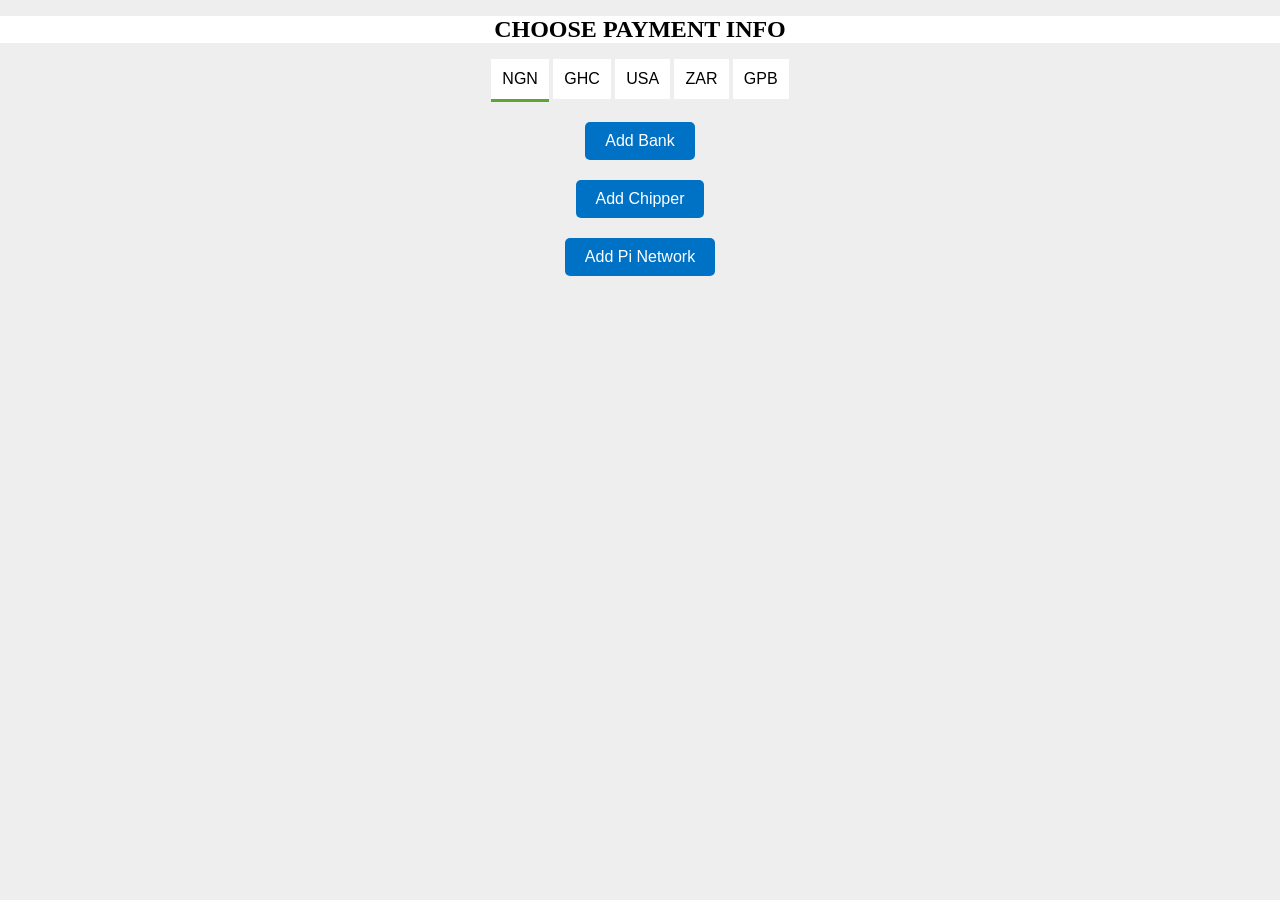
<file: Dashboard/p2p/addfunds/index.html>
<!DOCTYPE html>
<html lang="en">
<head>
          <meta charset="UTF-8">
          <meta http-equiv="X-UA-Compatible" content="IE=edge">
          <meta name="viewport" content="width=device-width, initial-scale=1.0">
          <title>Document</title>
          <link rel="stylesheet" href="addfunds.css">
          <link rel="stylesheet" href="./color.css">
          <link rel="stylesheet" href="./button.css">
       
</head>
<body>

<div class="add-payment-method">
          <div class="add-payment-method-head">
                    <h2>CHOOSE PAYMENT INFO</h2>
          </div>
<div class="select-wallet-button">

          <div class="p2p">
                    <button id="Buy1" class="active pick-btn">NGN</button>
                    <button id="Buy2" class="pick-btn">GHC</button>
                    <button id="Buy3" class="pick-btn">USA</button>
                    <button id="Buy4" class="pick-btn">ZAR</button>
                    <button id="Buy5" class="pick-btn">GPB</button>
                  </div>
</div>
       
</div>

<div class="add-payment-method-ngn" id="ngnMethod">
<div class="select-detail">
          <div class="slect-bank-ngn">
                    <button type="submit" id="ngnBankbtn">Add Bank</button> <br>
                    <button type="submit" id="ngnChipperbtn">Add Chipper</button> <br>
                    <button type="submit" id="ngnPibtn">Add Pi Network</button>
          </div>
</div>
<div class="ngn-detail-form">

          <form class="ngnbank" id="ngnbank">
                    <h2>BANK DETAILS</h2>
                 
                              <label for="bank-name">Bank Name:</label>
                              <select id="bank-name" name="bank-name" required>
                                <option value="">Select Bank</option>
                                <option value="Access Bank">Access Bank</option>
                                <option value="Citibank Nigeria">Citibank Nigeria</option>
                                <option value="Ecobank Nigeria">Ecobank Nigeria</option>
                                <option value="Fidelity Bank Nigeria">Fidelity Bank Nigeria</option>
                                <option value="First Bank of Nigeria">First Bank of Nigeria</option>
                                <option value="First City Monument Bank">First City Monument Bank</option>
                                <option value="Guaranty Trust Bank">Guaranty Trust Bank</option>
                                <option value="Heritage Bank Plc">Heritage Bank Plc</option>
                                <option value="Keystone Bank Limited">Keystone Bank Limited</option>
                                <option value="Polaris Bank">Polaris Bank</option>
                                <option value="Stanbic IBTC Bank Nigeria Limited">Stanbic IBTC Bank Nigeria Limited</option>
                                <option value="Standard Chartered Bank">Standard Chartered Bank</option>
                                <option value="Sterling Bank">Sterling Bank</option>
                                <option value="Union Bank of Nigeria">Union Bank of Nigeria</option>
                                <option value="United Bank for Africa">United Bank for Africa</option>
                                <option value="Unity Bank Plc">Unity Bank Plc</option>
                                <option value="Wema Bank">Wema Bank</option>
                                <option value="Zenith Bank">Zenith Bank</option>
                                <option value=" Other Banks"> Other Banks</option>
                              </select>
                            
                              <label for="branch-name">Bank Name:</label>
                              <input type="text" id="branch-name" name="branch-name" required placeholder="Please enter other banks name here ">

                              <label for="branch-name">Branch Name:</label>
                              <input type="text" id="branch-name" name="branch-name" required>
                            
                            
                            
                              <label for="account-number">Account Number:</label>
                              <input type="text" id="account-number" name="account-number" required>
                            
                              <label for="account-type">Account Type:</label>
                              <select id="account-type" name="account-type" required>
                                <option value="">Select Account Type</option>
                                <option value="current">Current</option>
                                <option value="savings">Savings</option>
                              </select>
                            
                              <label for="name-on-account">Name on Account:</label>
                              <input type="text" id="name-on-account" name="name-on-account" required>
                            
                              <input type="submit" value="Submit">
                          
                  </form>
          <form class="ngnChipper" id="ngnChipper">
                    <h2>CHIPPER CASH DETAILS</h2>
                    <label for="account-number">GMAIL:</label>
                    <input type="email" id="account-number" name="account-number" required><br><br>
                    
                    <label for="name">Name:</label>
                    <input type="text" id="name" name="name" required><br><br>
                    
                    <label for="bank-name">UserName:</label>
                    <input type="text" id="bank-name" name="bank-name" required><br><br>
                    
                   
                    
                    <input type="submit" value="Submit">
                  </form>
          <form class="ngnPi" id="ngnPi">
                    <h2>PI NETWORK DETAILS</h2>
                  
                    
                    <label for="name">Wallet Address:</label>
                    <input type="text" id="name" name="name" required><br><br>
                    
                 
                    
                   
                    
                    <input type="submit" value="Submit">
                  </form>
</div>
</div>
<div class="add-payment-method-ghs" id="ghsMethod">
          <div class="select-detail">
                    <div class="slect-bank-ngn">
                              <button type="submit" id="ghsBankbtn">Add Bank</button> <br>
                              <button type="submit" id="ghsMobilebtn">Add Mobile Money</button> <br>
                              <button type="submit" id="ghsPibtn">Add Pi Network</button>
                    </div>
          </div>
          <form class="ghsMobile" id="ghsMobile">
                    <h2>MOBILE MONEY</h2>

                    <label for="name">Name:</label>
                    <input type="text" id="name" name="name"><br><br>
                  
                    <label for="mobile-money-provider">Mobile Money Provider:</label>
                    <select id="mobile-money-provider" name="mobile-money-provider" required>
                      <option value="">Select a Provider</option>
                      <option value="MTN">MTN</option>
                      <option value="Vodafone">Vodafone</option>
                      <option value="AirtelTigo">AirtelTigo</option>
                    </select>
                  
                    <label for="name">Phone  Number:</label>
                    <input type="text" id="Phone Number" name="Phone Number" required><br><br>
                  
                    <input type="submit" value="Submit">
                  </form>
                  <form class="ghsBank" id="ghsBank">
                    <h2>BANK DETAILS</h2>

                    <label for="bank-name">Bank Name:</label>
                    <select id="bank-name" name="bank-name" required>
                      <option value="">Select Bank</option>
                      <option value="Access Bank Ghana">Access Bank Ghana</option>
                      <option value="ADB Bank">ADB Bank</option>
                      <option value="Bank of Africa">Bank of Africa</option>
                      <option value="Barclays Bank">Barclays Bank</option>
                      <option value="Cal Bank">Cal Bank</option>
                      <option value="Ecobank Ghana">Ecobank Ghana</option>
                      <option value="FBNBank Ghana">FBNBank Ghana</option>
                      <option value="GCB Bank">GCB Bank</option>
                      <option value="GTBank Ghana">GTBank Ghana</option>
                      <option value="Heritage Bank Ghana">Heritage Bank Ghana</option>
                      <option value="Republic Bank Ghana">Republic Bank Ghana</option>
                      <option value="Stanbic Bank Ghana">Stanbic Bank Ghana</option>
                      <option value="Standard Chartered Bank Ghana">Standard Chartered Bank Ghana</option>
                      <option value="UMB Bank">UMB Bank</option>
                      <option value="UniBank Ghana">UniBank Ghana</option>
                      <option value="Zenith Bank Ghana">Zenith Bank Ghana</option>
                      <option value="Other Banks">Other Banks</option>
                    </select>
                  
                    <label for="branch-name">Bank Name:</label>
                    <input type="text" id="branch-name" name="branch-name" required placeholder="Please enter other banks name here ">
                    <label for="branch-name">Branch Name:</label>
                    <input type="text" id="branch-name" name="branch-name" required>
                  
                  
                  
                    <label for="account-number">Account Number:</label>
                    <input type="text" id="account-number" name="account-number" required>
                  
                    <label for="account-type">Account Type:</label>
                    <select id="account-type" name="account-type" required>
                      <option value="">Select Account Type</option>
                      <option value="checking">Checking</option>
                      <option value="savings">Savings</option>
                    </select>
                  
                    <label for="name-on-account">Name on Account:</label>
                    <input type="text" id="name-on-account" name="name-on-account" required>
                  
                    <input type="submit" value="Submit">
                            </form>
                            <form class="ghsPi" id="ghsPi">
                              <h2>PI NETWORK DETAILS</h2>
                            
                              
                              <label for="name">Wallet Address:</label>
                              <input type="text" id="name" name="name" required><br><br>
                              
                           
                              
                             
                              
                              <input type="submit" value="Submit">
                            </form>
</div>

<div class="add-payment-method-usa" id="usaMethod">
          <div class="select-detail">
                    <div class="slect-bank-ngn">
                              <button type="submit" id="usaBankbtn">Add Bank</button> <br>
                              <button type="submit" id="usaPaypalbtn">Add Paypal</button> <br>
                              <button type="submit" id="usaPibtn">Add Pi Network</button>
                    </div>
          </div>
          <form class="usaBank" id="usaBank">
                    <h2>BANK DETAILS</h2>

                    <label for="bank-name">Bank Name:</label>
                    <select id="bank-name" name="bank-name" required>
                      <option value="">Select Bank</option>
                      <option value="Bank of America">Bank of America</option>
                      <option value="JPMorgan Chase">JPMorgan Chase</option>
                      <option value="Wells Fargo">Wells Fargo</option>
                      <option value="Citibank">Citibank</option>
                      <option value="US Bank">US Bank</option>
                      <option value="PNC Bank">PNC Bank</option>
                      <option value="Capital One">Capital One</option>
                      <option value="TD Bank">TD Bank</option>
                      <option value="SunTrust">SunTrust</option>
                      <option value="BB&T">BB&T</option>
                      <option value="KeyBank">KeyBank</option>
                      <option value="Regions Bank">Regions Bank</option>
                      <option value="Fifth Third Bank">Fifth Third Bank</option>
                      <option value="Huntington Bank">Huntington Bank</option>
                      <option value="M&T Bank">M&T Bank</option>
                      <option value="Santander Bank">Santander Bank</option>
                      <option value="Comerica Bank">Comerica Bank</option>
                      <option value="BBVA USA">BBVA USA</option>
                      <option value="City National Bank">City National Bank</option>
                      <option value="First Citizens Bank">First Citizens Bank</option>
                      <option value="Other Banks">Other Banks</option>

                    </select>
                    <label for="branch-name">Bank Name:</label>
                    <input type="text" id="branch-name" name="branch-name" required placeholder="Please enter other banks name here ">
                    <label for="branch-name">Branch Name:</label>
                    <input type="text" id="branch-name" name="branch-name" required>
                  
                    <label for="routing-number">Routing Number:</label>
                    <input type="text" id="routing-number" name="routing-number" required>
                  
                    <label for="account-number">Account Number:</label>
                    <input type="text" id="account-number" name="account-number" required>
                  
                    <label for="account-type">Account Type:</label>
                    <select id="account-type" name="account-type" required>
                      <option value="">Select Account Type</option>
                      <option value="checking">Checking</option>
                      <option value="savings">Savings</option>
                    </select>
                  
                    <label for="name-on-account">Name on Account:</label>
                    <input type="text" id="name-on-account" name="name-on-account" required>
                  
                    <input type="submit" value="Submit">
          </form>

          <form class="usaPaypal" id="usaPaypal">
                    <h2>PAYPAL DETAILS</h2>
                    <label for="account-number">GMAIL:</label>
                    <input type="email" id="account-number" name="account-number" required><br><br>
                    
                   
                    
                   
                    
                    <input type="submit" value="Submit">
                  </form>

          <form class="usaPi" id="usaPi">
                    <h2>PI NETWORK DETAILS</h2>
                  
                    
                    <label for="name">Wallet Address:</label>
                    <input type="text" id="name" name="name" required><br><br>
                    
                 
                    
                   
                    
                    <input type="submit" value="Submit">
                  </form>

</div>

<div class="add-payment-method-sa" id="saMethod">
          <div class="select-detail">
                    <div class="slect-bank-ngn">
                              <button type="submit" id="saBankbtn">Add Bank</button> <br>
                              <button type="submit" id="saPaypalbtn">Add Paypal</button> <br>
                              <button type="submit" id="saPibtn">Add Pi Network</button>
                    </div>
          </div>
          <form class="saBank" id="saBank">
                    <h2>BANK DETAILS</h2>

                    <label for="bank-name">Bank Name:</label>
                    <select id="bank-name" name="bank-name" required>
                      <option value="">Select Bank</option>
                      <option value="Absa Bank">Absa Bank</option>
                      <option value="African Bank">African Bank</option>
                      <option value="Bidvest Bank">Bidvest Bank</option>
                      <option value="Capitec Bank">Capitec Bank</option>
                      <option value="First National Bank (FNB)">First National Bank (FNB)</option>
                      <option value="Nedbank">Nedbank</option>
                      <option value="Standard Bank">Standard Bank</option>
                      <option value="Investec Bank">Investec Bank</option>
                      <option value="Discovery Bank">Discovery Bank</option>
                      <option value="TymeBank">TymeBank</option>
                      <option value="Bank of Athens">Bank of Athens</option>
                      <option value="Bank Zero">Bank Zero</option>
                      <option value="Postbank">Postbank</option>
                      <option value="Other Banks">Other Banks</option>

                    </select>
                  
                    <label for="branch-name">Bank Name:</label>
                    <input type="text" id="branch-name" name="branch-name" required placeholder="Please enter other banks name here ">

                    <label for="branch-name">Branch Name:</label>
                    <input type="text" id="branch-name" name="branch-name" required>
                  
                    <label for="routing-number">Branch Code:</label>
                    <input type="text" id="routing-number" name="routing-number" required>
                  
                    <label for="account-number">Account Number:</label>
                    <input type="text" id="account-number" name="account-number" required>
                  
                    <label for="account-type">Account Type:</label>
                    <select id="account-type" name="account-type" required>
                      <option value="">Select Account Type</option>
                      <option value="cheque">Cheque</option>
                      <option value="savings">Savings</option>
                    </select>
                  
                    <label for="name-on-account">Name on Account:</label>
                    <input type="text" id="name-on-account" name="name-on-account" required>
                  
                    <input type="submit" value="Submit">
                  </form>

                  
          <form class="saPaypal" id="saPaypal">
                    <h2>PAYPAL DETAILS</h2>
                    <label for="account-number">GMAIL:</label>
                    <input type="email" id="account-number" name="account-number"><br><br>
                    
                   
                    
                   
                    
                    <input type="submit" value="Submit">
                  </form>

          <form class="saPi" id="saPi">
                    <h2>PI NETWORK DETAILS</h2>
                  
                    
                    <label for="name">Wallet Address:</label>
                    <input type="text" id="name" name="name" required><br><br>
                    
                 
                    
                   
                    
                    <input type="submit" value="Submit">
                  </form>

</div>

<div class="add-payment-method-uk" id="ukMethod">
          <div class="select-detail">
                    <div class="slect-bank-ngn">
                              <button type="submit" id="ukBankbtn">Add Bank</button> <br>
                              <button type="submit" id="ukPaypalbtn">Add Paypal</button> <br>
                              <button type="submit" id="ukPibtn">Add Pi Network</button>
                    </div>
          </div>
          <form class="ukBank" id="ukBank">
                    <h2>BANK DETAILS</h2>

                    <label for="bank-name">Bank Name:</label>
                    <select id="bank-name" name="bank-name" required>
                      <option value="">Select Bank</option>
                      <option value="Barclays">Barclays</option>
                      <option value="HSBC">HSBC</option>
                      <option value="Lloyds Bank">Lloyds Bank</option>
                      <option value="NatWest">NatWest</option>
                      <option value="Royal Bank of Scotland">Royal Bank of Scotland</option>
                      <option value="Santander">Santander</option>
                      <option value="TSB">TSB</option>
                      <option value="Bank of Scotland">Bank of Scotland</option>
                      <option value="Co-operative Bank">Co-operative Bank</option>
                      <option value="First Direct">First Direct</option>
                      <option value="Halifax">Halifax</option>
                      <option value="Metro Bank">Metro Bank</option>
                      <option value="Nationwide">Nationwide</option>
                      <option value="Virgin Money">Virgin Money</option>
                      <option value="Other Banks">Other Banks</option>

                    </select>
                  
                    <label for="branch-name">Bank Name:</label>
                    <input type="text" id="branch-name" name="branch-name" required placeholder="Please enter other banks name here ">

                    <label for="sort-code">Sort Code:</label>
                    <input type="text" id="sort-code" name="sort-code" required>
                  
                    <label for="account-number">Account Number:</label>
                    <input type="text" id="account-number" name="account-number" required>
                  
                    <label for="account-type">Account Type:</label>
                    <select id="account-type" name="account-type" required>
                      <option value="">Select Account Type</option>
                      <option value="current">Current</option>
                      <option value="savings">Savings</option>
                    </select>
                  
                    <label for="name-on-account">Name on Account:</label>
                    <input type="text" id="name-on-account" name="name-on-account" required>
                  
                    <input type="submit" value="Submit">
                  </form>
                  <form class="ukPaypal" id="ukPaypal">
                    <h2>PAYPAL DETAILS</h2>
                    <label for="account-number">GMAIL:</label>
                    <input type="email" id="account-number" name="account-number" required><br><br>
                    
                   
                    
                   
                    
                    <input type="submit" value="Submit">
                  </form>

          <form class="ukPi" id="ukPi">
                    <h2>PI NETWORK DETAILS</h2>
                  
                    
                    <label for="name">Wallet Address:</label>
                    <input type="text" id="name" name="name" required><br><br>
                    
                 
                    
                   
                    
                    <input type="submit" value="Submit">
                  </form>
</div>





























</body>

<script>




const btn0 = document.getElementById("Buy1")
const btn11 = document.getElementById("Buy2")
const btn3 = document.getElementById("Buy3")
const btn4 = document.getElementById("Buy4")
const btn5 = document.getElementById("Buy5")
const ngnbankdshow = document.getElementById("ngnBankbtn");
const ngnChipperbtn =document.getElementById("ngnChipperbtn");
const ngnPibtn = document.getElementById("ngnPibtn");
const ngn = document.getElementById("ngnMethod");
const ghs = document.getElementById("ghsMethod");
const usa = document.getElementById("usaMethod");
const sa = document.getElementById("saMethod");
const uk = document.getElementById("ukMethod");

const ngnbank = document.getElementById("ngnbank");
const ngnChipper = document.getElementById("ngnChipper")
const ngnPi = document.getElementById("ngnPi")

const usaBankbtn = document.getElementById("usaBankbtn");
const usaPaypalbtn = document.getElementById("usaPaypalbtn");
const usaPibtns = document.getElementById("usaPibtn");
const usaBank = document.getElementById("usaBank");
const usaPaypal = document.getElementById("usaPaypal");
const usaPi = document.getElementById("usaPi");


const saBankbtn = document.getElementById("saBankbtn");
const saPaypalbtn = document.getElementById("saPaypalbtn");
const saPibtn = document.getElementById("saPibtn");

const saBank = document.getElementById("saBank");
const saPaypal = document.getElementById("saPaypal");
const saPi = document.getElementById("saPi");

const ukBankbtn = document.getElementById("ukBankbtn");
const ukPaypalbtn = document.getElementById("ukPaypalbtn");
const ukPibtn = document.getElementById("ukPibtn");

const ukBank = document.getElementById("ukBank");
const ukPaypal = document.getElementById("ukPaypal");
const ukPi = document.getElementById("ukPi");


ukBankbtn.addEventListener("click", function(){
          ukBank.style.display = "block";
          ukPaypal.style.display = "none";
          ukPi.style.display = "none";
});

ukPaypalbtn.addEventListener("click", function(){
          ukPaypal.style.display = "block";
          ukBank.style.display = "none";
          ukPi.style.display = "none";
});

ukPibtn.addEventListener("click", function(){
          ukPi.style.display = "block";
          ukBank.style.display = "none";
          ukPaypal.style.display = "none";
});



saBankbtn.addEventListener("click", function(){
          saBank.style.display = "block";
          saPaypal.style.display = "none";
          saPi.style.display = "none";
});
saPaypalbtn.addEventListener("click", function(){
          saPaypal.style.display = "block";
          saBank.style.display = "none";
          saPi.style.display = "none";
})
saPibtn.addEventListener("click", function(){
          saPi.style.display = "block";
          saBank.style.display = "none";
          saPaypal.style.display = "none";
})

usaBankbtn.addEventListener("click", function(){
          usaBank.style.display = "block";
          usaPi.style.display = "none";
          usaPaypal.style.display = "none";
});
usaPaypalbtn.addEventListener("click", function(){
          usaPaypal.style.display = "block";
          usaBank.style.display = "none";
          usaPi.style.display = "none";
});
usaPibtns.addEventListener("click", function(){
          usaPi.style.display = "block";
          usaBank.style.display = "none";
          usaPaypal.style.display = "none";
});

// nigeria btn
ngnbankdshow.addEventListener("click", function(){
          ngnbank.style.display = "block";
          ngnChipper.style.display = "none";
          ngnPi.style.display ="none";

});

ngnChipperbtn.addEventListener("click", function(){
ngnChipper.style.display = "block";
ngnbank.style.display = "none";
ngnPi.style.display ="none";
});

ngnPibtn.addEventListener("click", function(){
ngnPi.style.display ="block";
ngnbank.style.display = "none";
ngnChipper.style.display = "none";
});


// close nigeria btn


// ghana btn

const ghsBankbtn = document.getElementById("ghsBankbtn");
const ghsMobilebtn = document.getElementById("ghsMobilebtn");
const ghsPibtn = document.getElementById("ghsPibtn");
const ghsBank = document.getElementById("ghsBank");
const ghsMobile = document.getElementById("ghsMobile");
const ghsPi = document.getElementById("ghsPi");



ghsBankbtn.addEventListener("click", function(){
ghsBank.style.display = "block";
ghsMobile.style.display = "none";
ghsPi.style.display = "none";
}); 

ghsMobilebtn.addEventListener("click", function(){
          ghsMobile.style.display = "block";
          ghsBank.style.display = "none";
          ghsPi.style.display = "none";
});

ghsPibtn.addEventListener("click", function(){
ghsPi.style.display = "block";
ghsMobile.style.display = "none";
ghsBank.style.display = "none";
});



// usa btn










btn0.addEventListener("click", function() {
  btn0.classList.add("active");
  btn11.classList.remove("active");
  btn3.classList.remove("active");
  btn4.classList.remove("active");
  btn5.classList.remove("active");
  ngn.style.display = "block";
  ghs.style.display = "none";
  usa.style.display = "none";
  sa.style.display = "none";
  uk.style.display = "none";



});
btn11.addEventListener("click", function() {
  btn11.classList.add("active");
  btn0.classList.remove("active");
  btn3.classList.remove("active");
  btn4.classList.remove("active");
  btn5.classList.remove("active");
  ngn.style.display = "none";
  ghs.style.display = "block";
  usa.style.display = "none";
  sa.style.display = "none";
  uk.style.display = "none";
 
});
btn3.addEventListener("click", function() {
  btn3.classList.add("active");
  btn0.classList.remove("active");
  btn11.classList.remove("active");
  btn4.classList.remove("active");
  btn5.classList.remove("active");
  ngn.style.display = "none";
  ghs.style.display = "none";
  usa.style.display = "block";
  sa.style.display = "none";
  uk.style.display = "none";

});
btn4.addEventListener("click", function() {
  btn4.classList.add("active");
  btn11.classList.remove("active");
  btn0.classList.remove("active");
  btn3.classList.remove("active");
  btn5.classList.remove("active");
  ngn.style.display = "none";
  ghs.style.display = "none";
  usa.style.display = "none";
  sa.style.display = "block";
  uk.style.display = "none";
});
btn5.addEventListener("click", function() {
  btn5.classList.add("active");
  btn11.classList.remove("active");
  btn0.classList.remove("active");
  btn3.classList.remove("active");
  btn4.classList.remove("active");
  ngn.style.display = "none";
  ghs.style.display = "none";
  usa.style.display = "none";
  sa.style.display = "none";
  uk.style.display = "block";
});






</script>
</html>
</file>
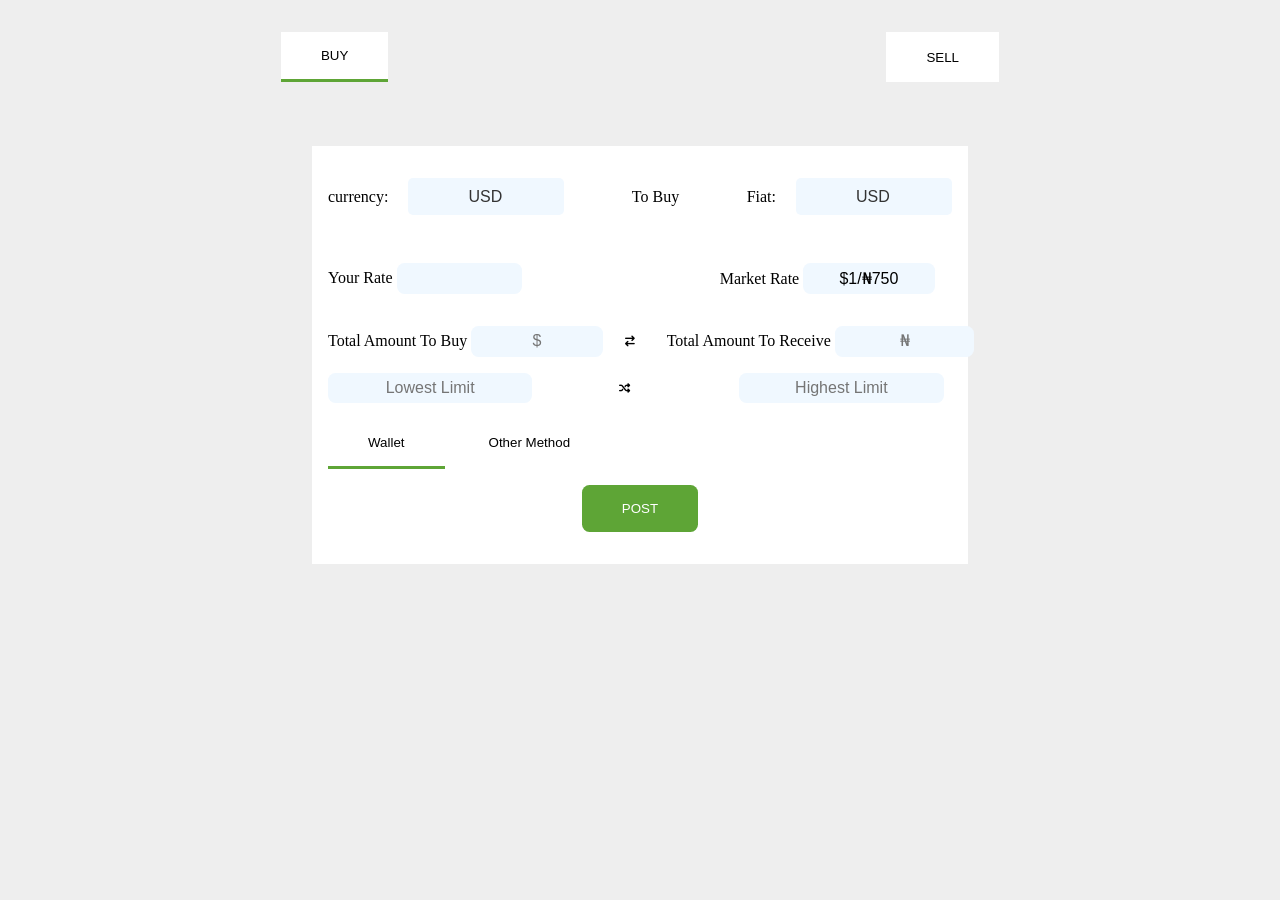
<file: Dashboard/p2p/create trade/index.html>
<!DOCTYPE html>
<html lang="en">
<head>
          <meta charset="UTF-8">
          <meta http-equiv="X-UA-Compatible" content="IE=edge">
          <meta name="viewport" content="width=device-width, initial-scale=1.0">
          <title>Document</title>
          <link rel="stylesheet" href="create.css">
          <link rel="stylesheet" href="color.css">
          <link rel="stylesheet" href="fontsawesome/css/all.css">

</head>
<body>
  <section>

    <div class="head-content-c">
           <button class="btn-c active" id="buyc">BUY</button>
           <button class="btn-c" id="buyc1">SELL</button>
    </div>  
<!--  
    <main id="" style="display: none;">
           <div class="content-c">
                     <div class="currency-c">
                               <div class="assest-c">
                                         <div class="labe1-c">
                                                   <label for="">currency:</label> &nbsp;&nbsp;&nbsp;
                                                   <select>
                                                     <option value="jyguyg">USD</option>
                                                     <option value="jyguyg">NGN</option>
                                                     <option value="jyguyg">GPB</option>
                                                     <option value="jyguyg">GHC</option>
                                                     <option value="jyguyg">ZAR</option>
                                                   </select>
                                                 </div>
                               </div>
                               <p>To Buy</p>
                               <div class="assest1-c">
                                         <div class="labe1-c">
                                                   <label for="">Fiat:</label> &nbsp;&nbsp;&nbsp;
                                                   <select>
                                                     <option value="jyguyg">USD</option>
                                                     <option value="jyguyg">NGN</option>
                                                     <option value="jyguyg">GPB</option>
                                                     <option value="jyguyg">GHC</option>
                                                     <option value="jyguyg">ZAR</option>
                                                   </select>
                                                 </div>
                               </div>
                     </div>
                     <div class="value-c">
                               <div class="price-c">
                                         <label for="">Your Rate</label> 
                                         <input type="tel">
                               </div>
                               <div class="rate-c">
                                         <label for="">Market Rate</label> 
                                         <input type="tel" value="$1/&#x20A6;750">
                               </div>
                     </div>
                     <div class="trade-ammount-c">
 
                               <div class="ammount-c">
                                         <label for="">Total Amount To Buy</label> 
                                         <input type="tel" name="" id="" placeholder="$">
                               </div>
                               <div class="swap-c">
                                         <i class="fa-solid fa-arrow-right-arrow-left"></i>
                               </div>
                               <div class="ammount-c" style="margin-right: -2rem;">
                                         <label for="">Total Amount To Receive</label> 
                                         <input type="tel" name="" id="" placeholder="&#x20A6;">
                               </div>
                     </div>
                     <div class="order-limit-c">
                               <div class="lowest-order-c">
                                         <input type="tel" placeholder="Lowest Limit">
                               </div>
                               <div class="swap-c">
                                         <i class="fa-solid fa-shuffle"></i>
                               </div>
                               <div class="highest-order-c">
                                         <input type="tel" placeholder="Highest Limit">
                               </div>
                     </div>
                     <div class="payment-method-c">
                               <button class="btn-c active" id="dropbtn">Wallet</button>
                               <button class="btn-c " id="dropbtn1">Other Method</button>
                     </div>
                     <div class="wallet-list-c1" id="wallet1">
                           <div class="symbol-c">
                               <p>NGN </p>  <span> &#x20A6;</span> <input type="checkbox" name="" id="">
                           </div> 
                           <div class="symbol-c"> <p>USD</p> <span>  $</span><input type="checkbox" name="" id=""></div>   
                           <div class="symbol-c"><p>EURO</p> <span>  &#x20AC;</span><input type="checkbox" name="" id=""></div>   
                           <div class="symbol-c"> <p>ZAR</p> <span>R</span><input type="checkbox" name="" id=""></div>   
                           <div class="symbol-c"><p>GHC</p> <span>  &#8373;</span><input type="checkbox" name="" id=""></div>   
                          
                        
                               
                                
                     </div>
                     <div class="wallet-list1-c" id="wallet2">
                           <div class="symbol-c">
                               <p>BANK </p> <input type="checkbox" name="" id="">
                           </div> 
                           <div class="symbol-c"> <p>CHIPPER CASH</p><input type="checkbox" name="" id=""></div>   
                           <div class="symbol-c"><p>MOBILE MONEY</p><input type="checkbox" name="" id=""></div>   
                           <div class="symbol-c"> <p>PI NETWORK</p><input type="checkbox" name="" id=""></div>   
                           <div class="symbol-c"><p>PAYPAL</p> <input type="checkbox" name="" id=""></div>   
                           <div class="symbol-c"><p>SKRILL</p> <input type="checkbox" name="" id=""></div>   
                           <div class="symbol-c"><p>APPLEPAY</p> <input type="checkbox" name="" id=""></div>   
                           <div class="symbol-c"><p>CASH APP</p> <input type="checkbox" name="" id=""></div>   
                           <div class="symbol-c"><p>GOGGLEPAY</p> <input type="checkbox" name="" id=""></div>   
                          
                        
                               
                                
                     </div>
                     <div class="post-btn">
                       <button class="btn-1">POST</button>
 
                     </div>
 
           </div>
    </main> -->
    <main id="">
      
           <div class="content-c" id="buy">
                     <div class="currency-c">
                               <div class="assest-c">
                                         <div class="labe1-c">
                                                   <label for="">currency:</label> &nbsp;&nbsp;&nbsp;
                                                   <select>
                                                     <option value="jyguyg">USD</option>
                                                     <option value="jyguyg">NGN</option>
                                                     <option value="jyguyg">GPB</option>
                                                     <option value="jyguyg">GHC</option>
                                                     <option value="jyguyg">ZAR</option>
                                                   </select>
                                                 </div>
                               </div>
                               <p>To Buy</p>
                               <div class="assest1-c">
                                         <div class="labe1-c">
                                                   <label for="">Fiat:</label> &nbsp;&nbsp;&nbsp;
                                                   <select>
                                                     <option value="jyguyg">USD</option>
                                                     <option value="jyguyg">NGN</option>
                                                     <option value="jyguyg">GPB</option>
                                                     <option value="jyguyg">GHC</option>
                                                     <option value="jyguyg">ZAR</option>
                                                   </select>
                                                 </div>
                               </div>
                     </div>
                     <div class="value-c">
                               <div class="price-c">
                                         <label for="">Your Rate</label> 
                                         <input type="tel">
                               </div>
                               <div class="rate-c">
                                         <label for="">Market Rate</label> 
                                         <input type="tel" value="$1/&#x20A6;750">
                               </div>
                     </div>
                     <div class="trade-ammount-c">
 
                               <div class="ammount-c">
                                         <label for="">Total Amount To Buy</label> 
                                         <input type="tel" name="" id="" placeholder="$">
                               </div>
                               <div class="swap-c">
                                         <i class="fa-solid fa-arrow-right-arrow-left"></i>
                               </div>
                               <div class="ammount-c" style="margin-right: -2rem;">
                                         <label for="">Total Amount To Receive</label> 
                                         <input type="tel" name="" id="" placeholder="&#x20A6;">
                               </div>
                     </div>
                     <div class="order-limit-c">
                               <div class="lowest-order-c">
                                         <input type="tel" placeholder="Lowest Limit">
                               </div>
                               <div class="swap-c">
                                         <i class="fa-solid fa-shuffle"></i>
                               </div>
                               <div class="highest-order-c">
                                         <input type="tel" placeholder="Highest Limit">
                               </div>
                     </div>
                     <div class="payment-method-c">
                               <button class="btn-c active" id="dropbtn">Wallet</button>
                               <button class="btn-c " id="dropbtn1">Other Method</button>
                     </div>
                     <div class="wallet-list-c1" id="wallet1">
                           <div class="symbol-c">
                               <p>NGN </p>  <span> &#x20A6;</span> <input type="checkbox" name="" id="">
                           </div> 
                           <div class="symbol-c"> <p>USD</p> <span>  $</span><input type="checkbox" name="" id=""></div>   
                           <div class="symbol-c"><p>EURO</p> <span>  &#x20AC;</span><input type="checkbox" name="" id=""></div>   
                           <div class="symbol-c"> <p>ZAR</p> <span>R</span><input type="checkbox" name="" id=""></div>   
                           <div class="symbol-c"><p>GHC</p> <span>  &#8373;</span><input type="checkbox" name="" id=""></div>   
                          
                        
                               
                                
                     </div>
                     <div class="wallet-list1-c" id="wallet2">
                           <div class="symbol-c">
                               <p>BANK </p> <input type="checkbox" name="" id="">
                           </div> 
                           <div class="symbol-c"> <p>CHIPPER CASH</p><input type="checkbox" name="" id=""></div>   
                           <div class="symbol-c"><p>MOBILE MONEY</p><input type="checkbox" name="" id=""></div>   
                           <div class="symbol-c"> <p>PI NETWORK</p><input type="checkbox" name="" id=""></div>   
                           <div class="symbol-c"><p>PAYPAL</p> <input type="checkbox" name="" id=""></div>   
                           <div class="symbol-c"><p>SKRILL</p> <input type="checkbox" name="" id=""></div>   
                           <div class="symbol-c"><p>APPLEPAY</p> <input type="checkbox" name="" id=""></div>   
                           <div class="symbol-c"><p>CASH APP</p> <input type="checkbox" name="" id=""></div>   
                           <div class="symbol-c"><p>GOGGLEPAY</p> <input type="checkbox" name="" id=""></div>   
                          
                        
                               
                                
                     </div>
                     <div class="post-btn">
                       <button class="btn-1">POST</button>
 
                     </div>
 
           </div>
    </main>
  </section>
  <section>

    <main  >
      
           <div class="content-c" id="sell" style="display: none;">
                     <div class="currency-c">
                               <div class="assest-c">
                                         <div class="labe1-c">
                                                   <label for="">currency:</label> &nbsp;&nbsp;&nbsp;
                                                   <select>
                                                     <option value="jyguyg">USD</option>
                                                     <option value="jyguyg">NGN</option>
                                                     <option value="jyguyg">GPB</option>
                                                     <option value="jyguyg">GHC</option>
                                                     <option value="jyguyg">ZAR</option>
                                                   </select>
                                                 </div>
                               </div>
                               <p>To Sell</p>
                               <div class="assest1-c">
                                         <div class="labe1-c">
                                                   <label for="">Fiat:</label> &nbsp;&nbsp;&nbsp;
                                                   <select>
                                                     <option value="jyguyg">USD</option>
                                                     <option value="jyguyg">NGN</option>
                                                     <option value="jyguyg">GPB</option>
                                                     <option value="jyguyg">GHC</option>
                                                     <option value="jyguyg">ZAR</option>
                                                   </select>
                                                 </div>
                               </div>
                     </div>
                     <div class="value-c">
                               <div class="price-c">
                                         <label for="">Your Rate</label> 
                                         <input type="tel">
                               </div>
                               <div class="rate-c">
                                         <label for="">Market Rate</label> 
                                         <input type="tel" value="$1/&#x20A6;750">
                               </div>
                     </div>
                     <div class="trade-ammount-c">
 
                               <div class="ammount-c">
                                         <label for="">Total Amount To Sell</label> 
                                         <input type="tel" name="" id="" placeholder="$">
                               </div>
                               <div class="swap-c">
                                         <i class="fa-solid fa-arrow-right-arrow-left"></i>
                               </div>
                               <div class="ammount-c" style="margin-right: -2rem;">
                                         <label for="">Total Amount To Receive</label> 
                                         <input type="tel" name="" id="" placeholder="&#x20A6;">
                               </div>
                     </div>
                     <div class="order-limit-c">
                               <div class="lowest-order-c">
                                         <input type="tel" placeholder="Lowest Limit">
                               </div>
                               <div class="swap-c">
                                         <i class="fa-solid fa-shuffle"></i>
                               </div>
                               <div class="highest-order-c">
                                         <input type="tel" placeholder="Highest Limit">
                               </div>
                     </div>
                     <div class="payment-method-c">
                               <button class="btn-c active" id="dropbtn3">Wallet</button>
                               <button class="btn-c " id="dropbtn4">Other Method</button>
                     </div>
                     <div class="wallet-list-c1" id="wallet3">
                           <div class="symbol-c">
                               <p>NGN </p>  <span> &#x20A6;</span> <input type="checkbox" name="" id="">
                           </div> 
                           <div class="symbol-c"> <p>USD</p> <span>  $</span><input type="checkbox" name="" id=""></div>   
                           <div class="symbol-c"><p>EURO</p> <span>  &#x20AC;</span><input type="checkbox" name="" id=""></div>   
                           <div class="symbol-c"> <p>ZAR</p> <span>R</span><input type="checkbox" name="" id=""></div>   
                           <div class="symbol-c"><p>GHC</p> <span>  &#8373;</span><input type="checkbox" name="" id=""></div>   
                          
                        
                               
                                
                     </div>
                     <div class="wallet-list1-c" id="wallet4">
                           <div class="symbol-c">
                               <p>BANK </p> <input type="checkbox" name="" id="">
                           </div> 
                           <div class="symbol-c"> <p>CHIPPER CASH</p><input type="checkbox" name="" id=""></div>   
                           <div class="symbol-c"><p>MOBILE MONEY</p><input type="checkbox" name="" id=""></div>   
                           <div class="symbol-c"> <p>PI NETWORK</p><input type="checkbox" name="" id=""></div>   
                           <div class="symbol-c"><p>PAYPAL</p> <input type="checkbox" name="" id=""></div>   
                           <div class="symbol-c"><p>SKRILL</p> <input type="checkbox" name="" id=""></div>   
                           <div class="symbol-c"><p>APPLEPAY</p> <input type="checkbox" name="" id=""></div>   
                           <div class="symbol-c"><p>CASH APP</p> <input type="checkbox" name="" id=""></div>   
                           <div class="symbol-c"><p>GOGGLEPAY</p> <input type="checkbox" name="" id=""></div>   
                          
                        
                               
                                
                     </div>
                     <div class="post-btn">
                       <button class="btn-1">POST</button>
 
                     </div>
 
           </div>
    </main>
  </section>


<script>
const walletbtn3 = document.getElementById("dropbtn3");
const walletbtn4 = document.getElementById("dropbtn4");


const wallet3 = document.getElementById("wallet3");
const wallet4 = document.getElementById("wallet4");




walletbtn3.addEventListener("click", function(){
  walletbtn3.classList.add("active");
  walletbtn4.classList.remove("active");
  wallet3.style.display ="block";
  wallet4.style.display = "none";
});

walletbtn4.addEventListener("click", function(){
  walletbtn4.classList.add("active");
  walletbtn3.classList.remove("active");
  wallet3.style.display ="none";
  wallet4.style.display = "block";
});

const walletbtn = document.getElementById("dropbtn");
const walletbtn1 = document.getElementById("dropbtn1");


const wallet1 = document.getElementById("wallet1");
const wallet2 = document.getElementById("wallet2");




walletbtn.addEventListener("click", function(){
  walletbtn.classList.add("active");
  walletbtn1.classList.remove("active");
  wallet1.style.display ="block";
  wallet2.style.display = "none";
});

walletbtn1.addEventListener("click", function(){
  walletbtn1.classList.add("active");
  walletbtn.classList.remove("active");
  wallet1.style.display ="none";
  wallet2.style.display = "block";
});




const buycbtn = document.getElementById("buyc");
const buycbtn1 = document.getElementById("buyc1");
const buy  = document.getElementById("buy");
const sell = document.getElementById("sell");

buycbtn.addEventListener("click", function(){
  buycbtn.classList.add("active");
  buycbtn1.classList.remove("active");
  buy.style.display = "block";
  sell.style.display = "none";
});

buycbtn1.addEventListener("click", function(){
  buycbtn1.classList.add("active");
  buycbtn.classList.remove("active");
  buy.style.display = "none";
  sell.style.display = "block";
});




</script>








          
</body>
</html>
</file>
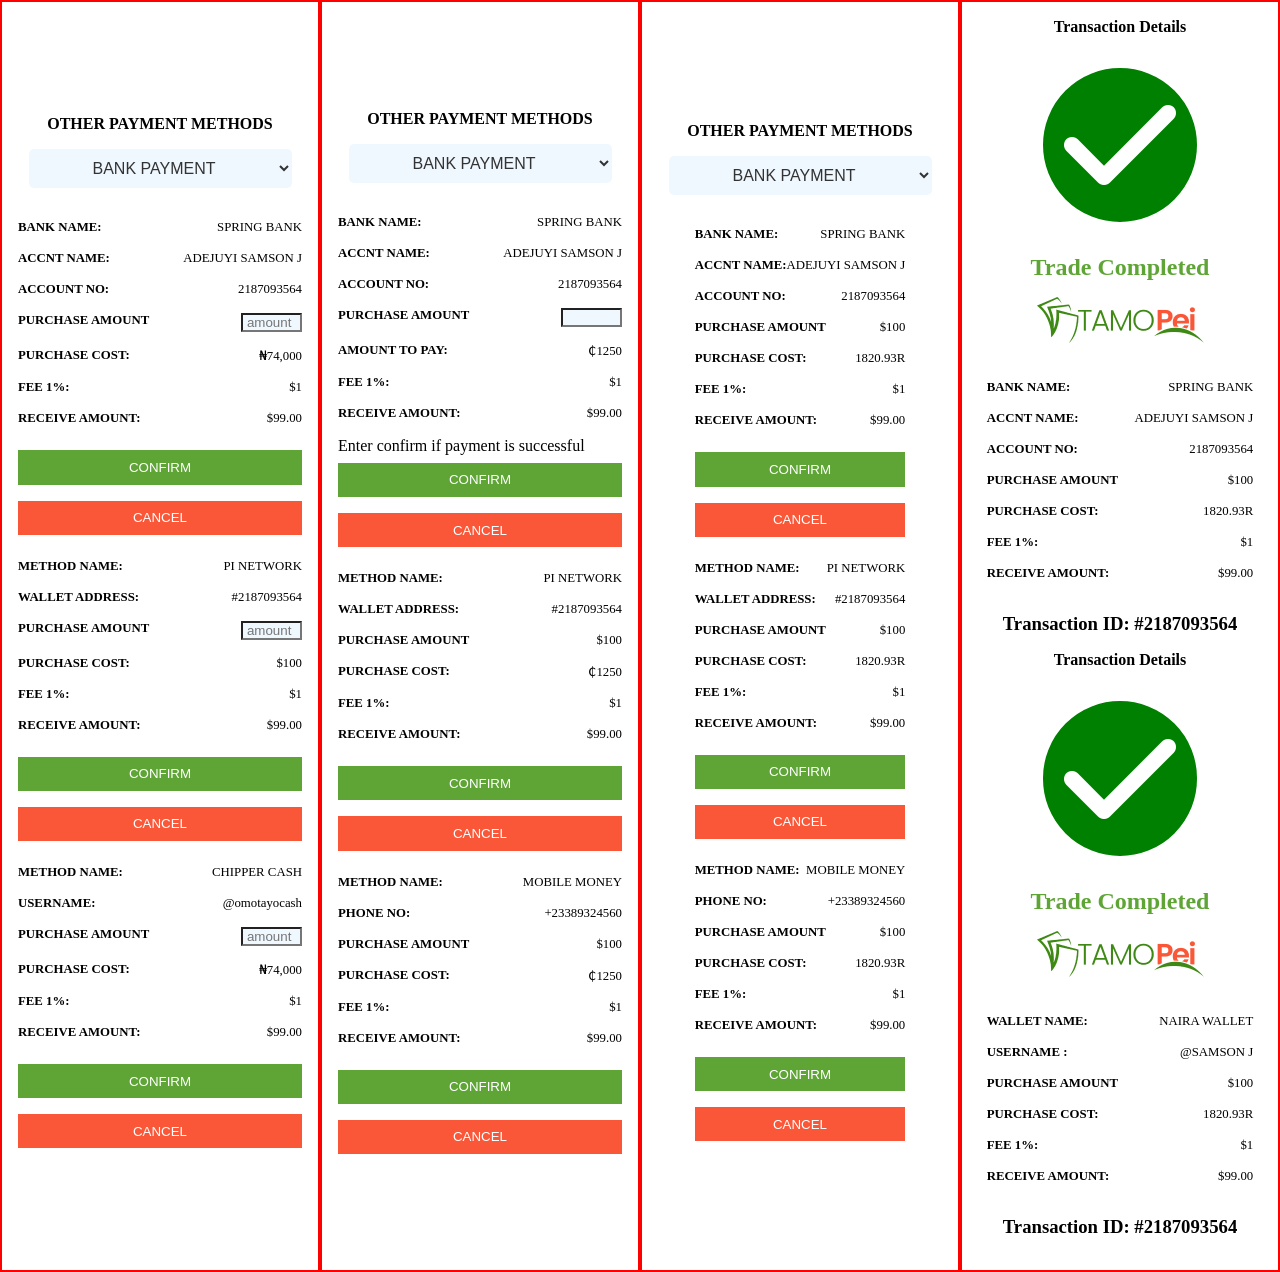
<file: Dashboard/p2p/popup/index.html>
<!DOCTYPE html>
<html lang="en">
<head>
          <meta charset="UTF-8">
          <meta http-equiv="X-UA-Compatible" content="IE=edge">
          <meta name="viewport" content="width=device-width, initial-scale=1.0">
          <title>Document</title>
          <link rel="stylesheet" href="popup.css">
          <link rel="stylesheet" href="fontsawesome/css/all.css">
          <link rel="stylesheet" href="../trade/color.css">
</head>
<body>
          <div class="popup-b">
                    <div class="payment-method-head">
                              <H4>OTHER PAYMENT METHODS</H4>
                              <select name="" id="payment-method1">
                                        <option value="">BANK PAYMENT</option>
                                        <option value="">CHIPPER CASH</option>
                                        <option value="">PI NETWORK</option>
                              </select>
                    </div>
                    <div class="payment-method-bank">
                              <div class="name-details">
                                        <h4>BANK NAME:</h4> <p>SPRING BANK</p>
                              </div>
                              <div class="name-details">
                                        <h4>ACCNT NAME:</h4> <p>ADEJUYI SAMSON J</p>
                              </div>
                              <div class="name-details">
                                        <h4>ACCOUNT NO:</h4> <p>2187093564</p>
                              </div>
                              <div class="name-details">
                                        <h4>PURCHASE AMOUNT</h4><input type="tel" placeholder=" amount">
                              </div>
                              <div class="name-details">
                                        <h4>PURCHASE COST:</h4> <p>&#x20A6;74,000</p>
                              </div>
                              <div class="name-details">
                                        <h4>FEE 1%:</h4> <p>$1</p>
                              </div>
                              <div class="name-details">
                                        <h4>RECEIVE AMOUNT:</h4> <p>$99.00</p>
                              </div>
                             <div class="btn-proceed">
                              <button>CONFIRM</button>
                              <button style="background-color: var(--secondary);">CANCEL</button>
                             </div>


                             

                              <div class="name-details">
                                        <h4>METHOD NAME:</h4> <p>PI NETWORK</p>
                              </div>
                              <div class="name-details">
                                        <h4>WALLET ADDRESS:</h4> <p>#2187093564</p>
                              </div>
                              <div class="name-details">
                                        <h4>PURCHASE AMOUNT</h4> <input type="tel" placeholder=" amount">
                              </div>
                              <div class="name-details">
                                        <h4>PURCHASE COST:</h4> <p>$100</p>
                              </div>
                              <div class="name-details">
                                        <h4>FEE 1%:</h4> <p>$1</p>
                              </div>
                              <div class="name-details">
                                        <h4>RECEIVE AMOUNT:</h4> <p>$99.00</p>
                              </div>
                             <div class="btn-proceed">
                              <button>CONFIRM</button>
                              <button style="background-color: var(--secondary);">CANCEL</button>
                             </div>

                              <div class="name-details">
                                        <h4>METHOD NAME:</h4> <p>CHIPPER CASH</p>
                              </div>
                              <div class="name-details">
                                        <h4> USERNAME:</h4> <p>@omotayocash</p>
                              </div>
                              <div class="name-details">
                                        <h4>PURCHASE AMOUNT</h4> <input type="tel" placeholder=" amount">
                              </div>
                              <div class="name-details">
                                        <h4>PURCHASE COST:</h4> <p>&#x20A6;74,000</p>
                              </div>
                              <div class="name-details">
                                        <h4>FEE 1%:</h4> <p>$1</p>
                              </div>
                              <div class="name-details">
                                        <h4>RECEIVE AMOUNT:</h4> <p>$99.00</p>
                              </div>
                             <div class="btn-proceed">
                              <button>CONFIRM</button>
                              <button style="background-color: var(--secondary);">CANCEL</button>
                             </div>
                    </div>

          </div>
          <div class="popup-b">
                    <div class="payment-method-head">
                              <H4>OTHER PAYMENT METHODS</H4>
                              <select name="" id="payment-method1">
                                        <option value="">BANK PAYMENT</option>
                                        <option value="">CHIPPER CASH</option>
                                        <option value="">PI NETWORK</option>
                              </select>
                    </div>
                    <div class="payment-method-bank">
                              <div class="name-details">
                                        <h4>BANK NAME:</h4> <p>SPRING BANK</p>
                              </div>
                              <div class="name-details">
                                        <h4>ACCNT NAME:</h4> <p>ADEJUYI SAMSON J</p>
                              </div>
                              <div class="name-details">
                                        <h4>ACCOUNT NO:</h4> <p>2187093564</p>
                              </div>
                              <div class="name-details">
                                        <h4>PURCHASE AMOUNT</h4> <input type="text">
                              </div>
                              <div class="name-details">
                                        <h4>AMOUNT TO PAY:</h4> <p>&#x20B5;1250</p>
                              </div>
                              <div class="name-details">
                                        <h4>FEE 1%:</h4> <p>$1</p>
                              </div>
                              <div class="name-details">
                                        <h4>RECEIVE AMOUNT:</h4> <p>$99.00</p>
                              </div>
                             <div class="btn-proceed">
                              <P>Enter confirm if payment is successful</P>
                              <button>CONFIRM</button>
                              <button style="background-color: var(--secondary);">CANCEL</button>
                             </div>


                              <div class="name-details">
                                        <h4>METHOD NAME:</h4> <p>PI NETWORK</p>
                              </div>
                              <div class="name-details">
                                        <h4>WALLET ADDRESS:</h4> <p>#2187093564</p>
                              </div>
                              <div class="name-details">
                                        <h4>PURCHASE AMOUNT</h4> <p>$100</p>
                              </div>
                              <div class="name-details">
                                        <h4>PURCHASE COST:</h4> <p>&#x20B5;1250</p>
                              </div>
                              <div class="name-details">
                                        <h4>FEE 1%:</h4> <p>$1</p>
                              </div>
                              <div class="name-details">
                                        <h4>RECEIVE AMOUNT:</h4> <p>$99.00</p>
                              </div>
                             <div class="btn-proceed">
                              <button>CONFIRM</button>
                              <button style="background-color: var(--secondary);">CANCEL</button>
                             </div>

                              <div class="name-details">
                                        <h4>METHOD NAME:</h4> <p>MOBILE MONEY</p>
                              </div>
                              <div class="name-details">
                                        <h4> PHONE NO:</h4> <p>+23389324560</p>
                              </div>
                              <div class="name-details">
                                        <h4>PURCHASE AMOUNT</h4> <p>$100</p>
                              </div>
                              <div class="name-details">
                                        <h4>PURCHASE COST:</h4> <p>&#x20B5;1250</p>
                              </div>
                              <div class="name-details">
                                        <h4>FEE 1%:</h4> <p>$1</p>
                              </div>
                              <div class="name-details">
                                        <h4>RECEIVE AMOUNT:</h4> <p>$99.00</p>
                              </div>
                             <div class="btn-proceed">
                              <button>CONFIRM</button>
                              <button style="background-color: var(--secondary);">CANCEL</button>
                             </div>
                    </div>

          </div>
          <div class="popup-b">
                    <div class="payment-method-head">
                              <H4>OTHER PAYMENT METHODS</H4>
                              <select name="" id="payment-method1">
                                        <option value="">BANK PAYMENT</option>
                                        <option value="">CHIPPER CASH</option>
                                        <option value="">PI NETWORK</option>
                              </select>
                    </div>
                    <div class="payment-method-bank">
                              <div class="name-details">
                                        <h4>BANK NAME:</h4> <p>SPRING BANK</p>
                              </div>
                              <div class="name-details">
                                        <h4>ACCNT NAME:</h4> <p>ADEJUYI SAMSON J</p>
                              </div>
                              <div class="name-details">
                                        <h4>ACCOUNT NO:</h4> <p>2187093564</p>
                              </div>
                              <div class="name-details">
                                        <h4>PURCHASE AMOUNT</h4> <p>$100</p>
                              </div>
                              <div class="name-details">
                                        <h4>PURCHASE COST:</h4> <p>1820.93&#x0052;</p>
                              </div>
                              <div class="name-details">
                                        <h4>FEE 1%:</h4> <p>$1</p>
                              </div>
                              <div class="name-details">
                                        <h4>RECEIVE AMOUNT:</h4> <p>$99.00</p>
                              </div>
                             <div class="btn-proceed">
                              <button>CONFIRM</button>
                              <button style="background-color: var(--secondary);">CANCEL</button>
                             </div>


                              <div class="name-details">
                                        <h4>METHOD NAME:</h4> <p>PI NETWORK</p>
                              </div>
                              <div class="name-details">
                                        <h4>WALLET ADDRESS:</h4> <p>#2187093564</p>
                              </div>
                              <div class="name-details">
                                        <h4>PURCHASE AMOUNT</h4> <p>$100</p>
                              </div>
                              <div class="name-details">
                                        <h4>PURCHASE COST:</h4> <p>1820.93&#x0052;</p>
                              </div>
                              <div class="name-details">
                                        <h4>FEE 1%:</h4> <p>$1</p>
                              </div>
                              <div class="name-details">
                                        <h4>RECEIVE AMOUNT:</h4> <p>$99.00</p>
                              </div>
                             <div class="btn-proceed">
                              <button>CONFIRM</button>
                              <button style="background-color: var(--secondary);">CANCEL</button>
                             </div>

                              <div class="name-details">
                                        <h4>METHOD NAME:</h4> <p>MOBILE MONEY</p>
                              </div>
                              <div class="name-details">
                                        <h4> PHONE NO:</h4> <p>+23389324560</p>
                              </div>
                              <div class="name-details">
                                        <h4>PURCHASE AMOUNT</h4> <p>$100</p>
                              </div>
                              <div class="name-details">
                                        <h4>PURCHASE COST:</h4> <p>1820.93&#x0052;</p>
                              </div>
                              <div class="name-details">
                                        <h4>FEE 1%:</h4> <p>$1</p>
                              </div>
                              <div class="name-details">
                                        <h4>RECEIVE AMOUNT:</h4> <p>$99.00</p>
                              </div>
                             <div class="btn-proceed">
                              <button>CONFIRM</button>
                              <button style="background-color: var(--secondary);">CANCEL</button>
                             </div>
                    </div>

          </div>
          <div class="popup-b">
                    <div class="payment-method-head">
                              <H4>Transaction Details </H4>
                              <div class="modal-content2">
  
                                        <div class="complete-card" id="complete-card">
                                          <i class="fa-solid fa-check"></i>
                                          <h2>Trade Completed</h2>
                                          <img src="./Tamo Pay Logo png 1.jpg" alt="">
                                </div>
                              </div>
                    </div>
                    <div class="payment-method-bank">
                              <div class="name-details">
                                        <h4>BANK NAME:</h4> <p>SPRING BANK</p>
                              </div>
                              <div class="name-details">
                                        <h4>ACCNT NAME:</h4> <p>ADEJUYI SAMSON J</p>
                              </div>
                              <div class="name-details">
                                        <h4>ACCOUNT NO:</h4> <p>2187093564</p>
                              </div>
                              <div class="name-details">
                                        <h4>PURCHASE AMOUNT</h4> <p>$100</p>
                              </div>
                              <div class="name-details">
                                        <h4>PURCHASE COST:</h4> <p>1820.93&#x0052;</p>
                              </div>
                              <div class="name-details">
                                        <h4>FEE 1%:</h4> <p>$1</p>
                              </div>
                              <div class="name-details">
                                        <h4>RECEIVE AMOUNT:</h4> <p>$99.00</p>
                              </div>
                              
                              <div class="complete-card" id="complete-card">
                                     
                                        <h3>Transaction ID: #2187093564 </h3>
                              </div>
                               </div>
                    <div class="payment-method-head">
                              <H4>Transaction Details </H4>
                              <div class="modal-content2">
  
                                        <div class="complete-card" id="complete-card">
                                          <i class="fa-solid fa-check"></i>
                                              <h2>Trade Completed</h2>
                                          <img src="./Tamo Pay Logo png 1.jpg" alt="">
                                      
                                </div>
                              </div>
                    </div>
                    <div class="payment-method-bank">
                              <div class="name-details">
                                        <h4>WALLET NAME:</h4> <p>NAIRA WALLET</p>
                              </div>
                              <div class="name-details">
                                        <h4>USERNAME :</h4> <p> @SAMSON J</p>
                              </div>
                            
                              <div class="name-details">
                                        <h4>PURCHASE AMOUNT</h4> <p>$100</p>
                              </div>
                              <div class="name-details">
                                        <h4>PURCHASE COST:</h4> <p>1820.93&#x0052;</p>
                              </div>
                              <div class="name-details">
                                        <h4>FEE 1%:</h4> <p>$1</p>
                              </div>
                              <div class="name-details">
                                        <h4>RECEIVE AMOUNT:</h4> <p>$99.00</p>
                              </div>
                              
                              <div class="complete-card" id="complete-card">
                                     
                                        <h3>Transaction ID: #2187093564 </h3>
                              </div>
                               </div>
                                </div>
</body>
</html>
</file>
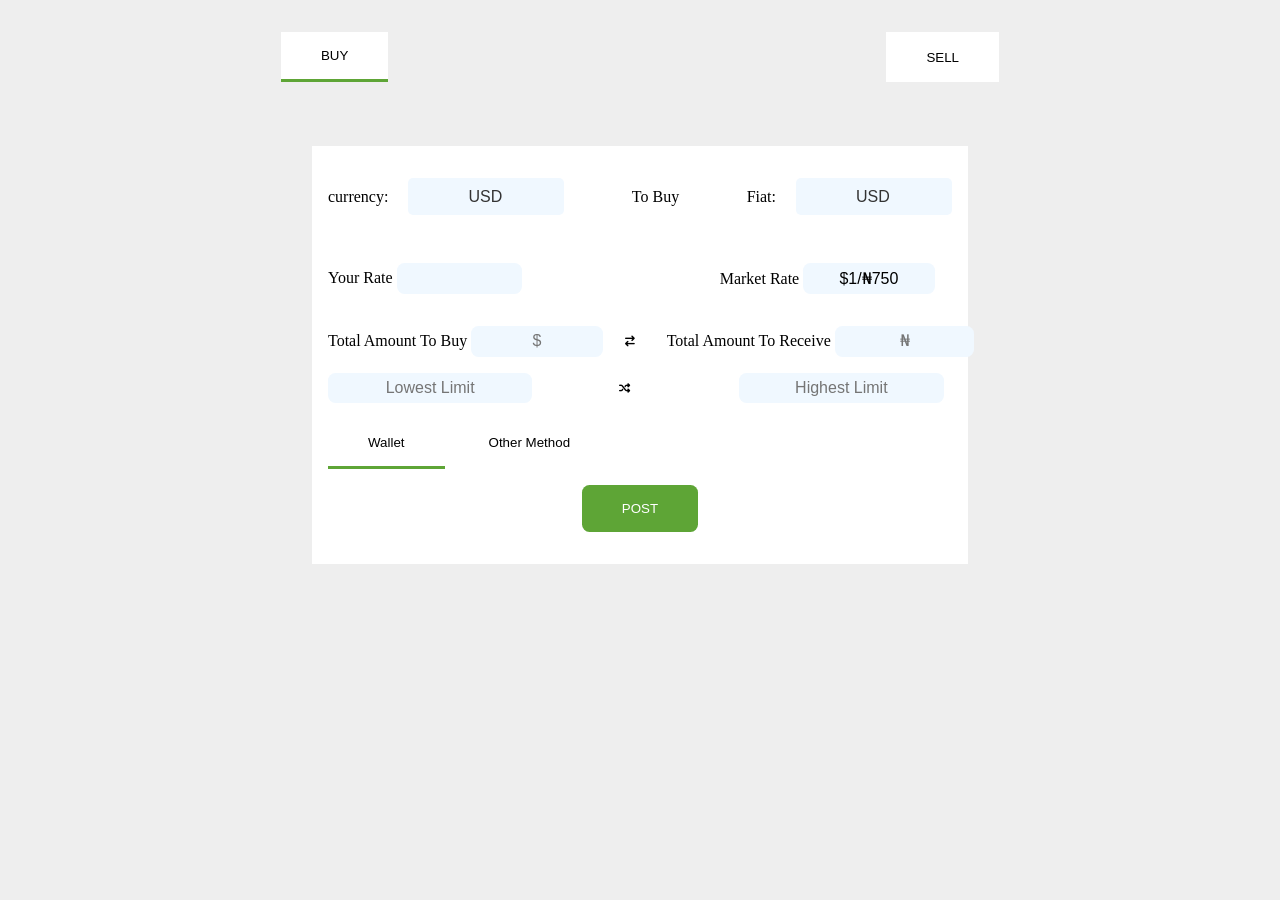
<file: Dashboard/p2p/dashboard/create trade/index.html>
<!DOCTYPE html>
<html lang="en">
<head>
          <meta charset="UTF-8">
          <meta http-equiv="X-UA-Compatible" content="IE=edge">
          <meta name="viewport" content="width=device-width, initial-scale=1.0">
          <title>Document</title>
          <link rel="stylesheet" href="create.css">
          <link rel="stylesheet" href="color.css">
          <link rel="stylesheet" href="fontsawesome/css/all.css">

</head>
<body>
  <section>

    <div class="head-content-c">
           <button class="btn-c active" id="buyc">BUY</button>
           <button class="btn-c" id="buyc1">SELL</button>
    </div>  
<!--  
    <main id="" style="display: none;">
           <div class="content-c">
                     <div class="currency-c">
                               <div class="assest-c">
                                         <div class="labe1-c">
                                                   <label for="">currency:</label> &nbsp;&nbsp;&nbsp;
                                                   <select>
                                                     <option value="jyguyg">USD</option>
                                                     <option value="jyguyg">NGN</option>
                                                     <option value="jyguyg">GPB</option>
                                                     <option value="jyguyg">GHC</option>
                                                     <option value="jyguyg">ZAR</option>
                                                   </select>
                                                 </div>
                               </div>
                               <p>To Buy</p>
                               <div class="assest1-c">
                                         <div class="labe1-c">
                                                   <label for="">Fiat:</label> &nbsp;&nbsp;&nbsp;
                                                   <select>
                                                     <option value="jyguyg">USD</option>
                                                     <option value="jyguyg">NGN</option>
                                                     <option value="jyguyg">GPB</option>
                                                     <option value="jyguyg">GHC</option>
                                                     <option value="jyguyg">ZAR</option>
                                                   </select>
                                                 </div>
                               </div>
                     </div>
                     <div class="value-c">
                               <div class="price-c">
                                         <label for="">Your Rate</label> 
                                         <input type="tel">
                               </div>
                               <div class="rate-c">
                                         <label for="">Market Rate</label> 
                                         <input type="tel" value="$1/&#x20A6;750">
                               </div>
                     </div>
                     <div class="trade-ammount-c">
 
                               <div class="ammount-c">
                                         <label for="">Total Amount To Buy</label> 
                                         <input type="tel" name="" id="" placeholder="$">
                               </div>
                               <div class="swap-c">
                                         <i class="fa-solid fa-arrow-right-arrow-left"></i>
                               </div>
                               <div class="ammount-c" style="margin-right: -2rem;">
                                         <label for="">Total Amount To Receive</label> 
                                         <input type="tel" name="" id="" placeholder="&#x20A6;">
                               </div>
                     </div>
                     <div class="order-limit-c">
                               <div class="lowest-order-c">
                                         <input type="tel" placeholder="Lowest Limit">
                               </div>
                               <div class="swap-c">
                                         <i class="fa-solid fa-shuffle"></i>
                               </div>
                               <div class="highest-order-c">
                                         <input type="tel" placeholder="Highest Limit">
                               </div>
                     </div>
                     <div class="payment-method-c">
                               <button class="btn-c active" id="dropbtn">Wallet</button>
                               <button class="btn-c " id="dropbtn1">Other Method</button>
                     </div>
                     <div class="wallet-list-c1" id="wallet1">
                           <div class="symbol-c">
                               <p>NGN </p>  <span> &#x20A6;</span> <input type="checkbox" name="" id="">
                           </div> 
                           <div class="symbol-c"> <p>USD</p> <span>  $</span><input type="checkbox" name="" id=""></div>   
                           <div class="symbol-c"><p>EURO</p> <span>  &#x20AC;</span><input type="checkbox" name="" id=""></div>   
                           <div class="symbol-c"> <p>ZAR</p> <span>R</span><input type="checkbox" name="" id=""></div>   
                           <div class="symbol-c"><p>GHC</p> <span>  &#8373;</span><input type="checkbox" name="" id=""></div>   
                          
                        
                               
                                
                     </div>
                     <div class="wallet-list1-c" id="wallet2">
                           <div class="symbol-c">
                               <p>BANK </p> <input type="checkbox" name="" id="">
                           </div> 
                           <div class="symbol-c"> <p>CHIPPER CASH</p><input type="checkbox" name="" id=""></div>   
                           <div class="symbol-c"><p>MOBILE MONEY</p><input type="checkbox" name="" id=""></div>   
                           <div class="symbol-c"> <p>PI NETWORK</p><input type="checkbox" name="" id=""></div>   
                           <div class="symbol-c"><p>PAYPAL</p> <input type="checkbox" name="" id=""></div>   
                           <div class="symbol-c"><p>SKRILL</p> <input type="checkbox" name="" id=""></div>   
                           <div class="symbol-c"><p>APPLEPAY</p> <input type="checkbox" name="" id=""></div>   
                           <div class="symbol-c"><p>CASH APP</p> <input type="checkbox" name="" id=""></div>   
                           <div class="symbol-c"><p>GOGGLEPAY</p> <input type="checkbox" name="" id=""></div>   
                          
                        
                               
                                
                     </div>
                     <div class="post-btn">
                       <button class="btn-1">POST</button>
 
                     </div>
 
           </div>
    </main> -->
    <main id="">
      
           <div class="content-c" id="buy">
                     <div class="currency-c">
                               <div class="assest-c">
                                         <div class="labe1-c">
                                                   <label for="">currency:</label> &nbsp;&nbsp;&nbsp;
                                                   <select>
                                                     <option value="jyguyg">USD</option>
                                                     <option value="jyguyg">NGN</option>
                                                     <option value="jyguyg">GPB</option>
                                                     <option value="jyguyg">GHC</option>
                                                     <option value="jyguyg">ZAR</option>
                                                   </select>
                                                 </div>
                               </div>
                               <p>To Buy</p>
                               <div class="assest1-c">
                                         <div class="labe1-c">
                                                   <label for="">Fiat:</label> &nbsp;&nbsp;&nbsp;
                                                   <select>
                                                     <option value="jyguyg">USD</option>
                                                     <option value="jyguyg">NGN</option>
                                                     <option value="jyguyg">GPB</option>
                                                     <option value="jyguyg">GHC</option>
                                                     <option value="jyguyg">ZAR</option>
                                                   </select>
                                                 </div>
                               </div>
                     </div>
                     <div class="value-c">
                               <div class="price-c">
                                         <label for="">Your Rate</label> 
                                         <input type="tel">
                               </div>
                               <div class="rate-c">
                                         <label for="">Market Rate</label> 
                                         <input type="tel" value="$1/&#x20A6;750">
                               </div>
                     </div>
                     <div class="trade-ammount-c">
 
                               <div class="ammount-c">
                                         <label for="">Total Amount To Buy</label> 
                                         <input type="tel" name="" id="" placeholder="$">
                               </div>
                               <div class="swap-c">
                                         <i class="fa-solid fa-arrow-right-arrow-left"></i>
                               </div>
                               <div class="ammount-c" style="margin-right: -2rem;">
                                         <label for="">Total Amount To Receive</label> 
                                         <input type="tel" name="" id="" placeholder="&#x20A6;">
                               </div>
                     </div>
                     <div class="order-limit-c">
                               <div class="lowest-order-c">
                                         <input type="tel" placeholder="Lowest Limit">
                               </div>
                               <div class="swap-c">
                                         <i class="fa-solid fa-shuffle"></i>
                               </div>
                               <div class="highest-order-c">
                                         <input type="tel" placeholder="Highest Limit">
                               </div>
                     </div>
                     <div class="payment-method-c">
                               <button class="btn-c active" id="dropbtn">Wallet</button>
                               <button class="btn-c " id="dropbtn1">Other Method</button>
                     </div>
                     <div class="wallet-list-c1" id="wallet1">
                           <div class="symbol-c">
                               <p>NGN </p>  <span> &#x20A6;</span> <input type="checkbox" name="" id="">
                           </div> 
                           <div class="symbol-c"> <p>USD</p> <span>  $</span><input type="checkbox" name="" id=""></div>   
                           <div class="symbol-c"><p>EURO</p> <span>  &#x20AC;</span><input type="checkbox" name="" id=""></div>   
                           <div class="symbol-c"> <p>ZAR</p> <span>R</span><input type="checkbox" name="" id=""></div>   
                           <div class="symbol-c"><p>GHC</p> <span>  &#8373;</span><input type="checkbox" name="" id=""></div>   
                          
                        
                               
                                
                     </div>
                     <div class="wallet-list1-c" id="wallet2">
                           <div class="symbol-c">
                               <p>BANK </p> <input type="checkbox" name="" id="">
                           </div> 
                           <div class="symbol-c"> <p>CHIPPER CASH</p><input type="checkbox" name="" id=""></div>   
                           <div class="symbol-c"><p>MOBILE MONEY</p><input type="checkbox" name="" id=""></div>   
                           <div class="symbol-c"> <p>PI NETWORK</p><input type="checkbox" name="" id=""></div>   
                           <div class="symbol-c"><p>PAYPAL</p> <input type="checkbox" name="" id=""></div>   
                           <div class="symbol-c"><p>SKRILL</p> <input type="checkbox" name="" id=""></div>   
                           <div class="symbol-c"><p>APPLEPAY</p> <input type="checkbox" name="" id=""></div>   
                           <div class="symbol-c"><p>CASH APP</p> <input type="checkbox" name="" id=""></div>   
                           <div class="symbol-c"><p>GOGGLEPAY</p> <input type="checkbox" name="" id=""></div>   
                          
                        
                               
                                
                     </div>
                     <div class="post-btn">
                      <a href="./dispute.html">
                       <button class="btn-1">POST</button>
                      </a>
 
                     </div>
 
           </div>
    </main>
  </section>
  <section>

    <main  >
      
           <div class="content-c" id="sell" style="display: none;">
                     <div class="currency-c">
                               <div class="assest-c">
                                         <div class="labe1-c">
                                                   <label for="">currency:</label> &nbsp;&nbsp;&nbsp;
                                                   <select>
                                                     <option value="jyguyg">USD</option>
                                                     <option value="jyguyg">NGN</option>
                                                     <option value="jyguyg">GPB</option>
                                                     <option value="jyguyg">GHC</option>
                                                     <option value="jyguyg">ZAR</option>
                                                   </select>
                                                 </div>
                               </div>
                               <p>To Sell</p>
                               <div class="assest1-c">
                                         <div class="labe1-c">
                                                   <label for="">Fiat:</label> &nbsp;&nbsp;&nbsp;
                                                   <select>
                                                     <option value="jyguyg">USD</option>
                                                     <option value="jyguyg">NGN</option>
                                                     <option value="jyguyg">GPB</option>
                                                     <option value="jyguyg">GHC</option>
                                                     <option value="jyguyg">ZAR</option>
                                                   </select>
                                                 </div>
                               </div>
                     </div>
                     <div class="value-c">
                               <div class="price-c">
                                         <label for="">Your Rate</label> 
                                         <input type="tel">
                               </div>
                               <div class="rate-c">
                                         <label for="">Market Rate</label> 
                                         <input type="tel" value="$1/&#x20A6;750">
                               </div>
                     </div>
                     <div class="trade-ammount-c">
 
                               <div class="ammount-c">
                                         <label for="">Total Amount To Sell</label> 
                                         <input type="tel" name="" id="" placeholder="$">
                               </div>
                               <div class="swap-c">
                                         <i class="fa-solid fa-arrow-right-arrow-left"></i>
                               </div>
                               <div class="ammount-c" style="margin-right: -2rem;">
                                         <label for="">Total Amount To Receive</label> 
                                         <input type="tel" name="" id="" placeholder="&#x20A6;">
                               </div>
                     </div>
                     <div class="order-limit-c">
                               <div class="lowest-order-c">
                                         <input type="tel" placeholder="Lowest Limit">
                               </div>
                               <div class="swap-c">
                                         <i class="fa-solid fa-shuffle"></i>
                               </div>
                               <div class="highest-order-c">
                                         <input type="tel" placeholder="Highest Limit">
                               </div>
                     </div>
                     <div class="payment-method-c">
                               <button class="btn-c active" id="dropbtn3">Wallet</button>
                               <button class="btn-c " id="dropbtn4">Other Method</button>
                     </div>
                     <div class="wallet-list-c1" id="wallet3">
                           <div class="symbol-c">
                               <p>NGN </p>  <span> &#x20A6;</span> <input type="checkbox" name="" id="">
                           </div> 
                           <div class="symbol-c"> <p>USD</p> <span>  $</span><input type="checkbox" name="" id=""></div>   
                           <div class="symbol-c"><p>EURO</p> <span>  &#x20AC;</span><input type="checkbox" name="" id=""></div>   
                           <div class="symbol-c"> <p>ZAR</p> <span>R</span><input type="checkbox" name="" id=""></div>   
                           <div class="symbol-c"><p>GHC</p> <span>  &#8373;</span><input type="checkbox" name="" id=""></div>   
                          
                        
                               
                                
                     </div>
                     <div class="wallet-list1-c" id="wallet4">
                           <div class="symbol-c">
                               <p>BANK </p> <input type="checkbox" name="" id="">
                           </div> 
                           <div class="symbol-c"> <p>CHIPPER CASH</p><input type="checkbox" name="" id=""></div>   
                           <div class="symbol-c"><p>MOBILE MONEY</p><input type="checkbox" name="" id=""></div>   
                           <div class="symbol-c"> <p>PI NETWORK</p><input type="checkbox" name="" id=""></div>   
                           <div class="symbol-c"><p>PAYPAL</p> <input type="checkbox" name="" id=""></div>   
                           <div class="symbol-c"><p>SKRILL</p> <input type="checkbox" name="" id=""></div>   
                           <div class="symbol-c"><p>APPLEPAY</p> <input type="checkbox" name="" id=""></div>   
                           <div class="symbol-c"><p>CASH APP</p> <input type="checkbox" name="" id=""></div>   
                           <div class="symbol-c"><p>GOGGLEPAY</p> <input type="checkbox" name="" id=""></div>   
                          
                        
                               
                                
                     </div>
                     <div class="post-btn">
                      <a href="./dispute.html">
                       <button class="btn-1">POST</button>
                      </a>
 
                     </div>
 
           </div>
    </main>
  </section>


<script>
const walletbtn3 = document.getElementById("dropbtn3");
const walletbtn4 = document.getElementById("dropbtn4");


const wallet3 = document.getElementById("wallet3");
const wallet4 = document.getElementById("wallet4");




walletbtn3.addEventListener("click", function(){
  walletbtn3.classList.add("active");
  walletbtn4.classList.remove("active");
  wallet3.style.display ="block";
  wallet4.style.display = "none";
});

walletbtn4.addEventListener("click", function(){
  walletbtn4.classList.add("active");
  walletbtn3.classList.remove("active");
  wallet3.style.display ="none";
  wallet4.style.display = "block";
});

const walletbtn = document.getElementById("dropbtn");
const walletbtn1 = document.getElementById("dropbtn1");


const wallet1 = document.getElementById("wallet1");
const wallet2 = document.getElementById("wallet2");




walletbtn.addEventListener("click", function(){
  walletbtn.classList.add("active");
  walletbtn1.classList.remove("active");
  wallet1.style.display ="block";
  wallet2.style.display = "none";
});

walletbtn1.addEventListener("click", function(){
  walletbtn1.classList.add("active");
  walletbtn.classList.remove("active");
  wallet1.style.display ="none";
  wallet2.style.display = "block";
});




const buycbtn = document.getElementById("buyc");
const buycbtn1 = document.getElementById("buyc1");
const buy  = document.getElementById("buy");
const sell = document.getElementById("sell");

buycbtn.addEventListener("click", function(){
  buycbtn.classList.add("active");
  buycbtn1.classList.remove("active");
  buy.style.display = "block";
  sell.style.display = "none";
});

buycbtn1.addEventListener("click", function(){
  buycbtn1.classList.add("active");
  buycbtn.classList.remove("active");
  buy.style.display = "none";
  sell.style.display = "block";
});




</script>








          
</body>
</html>
</file>
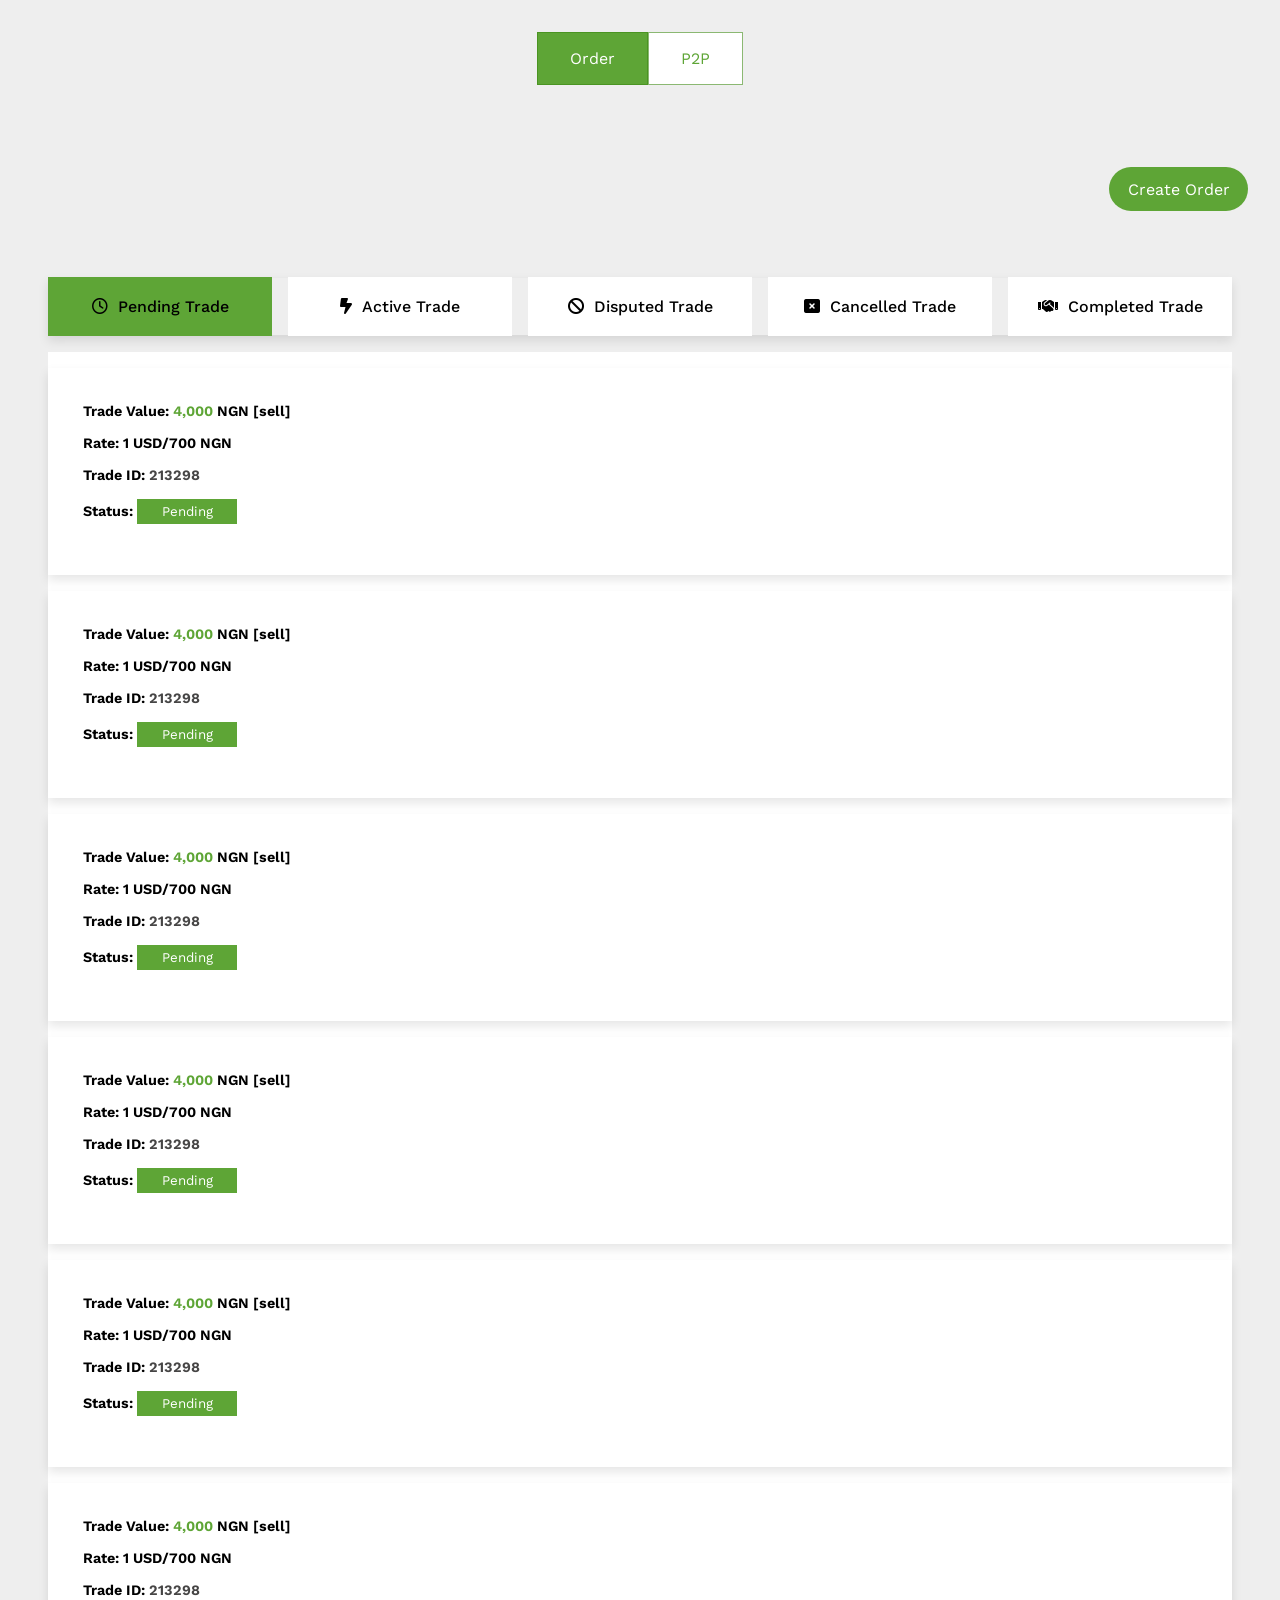
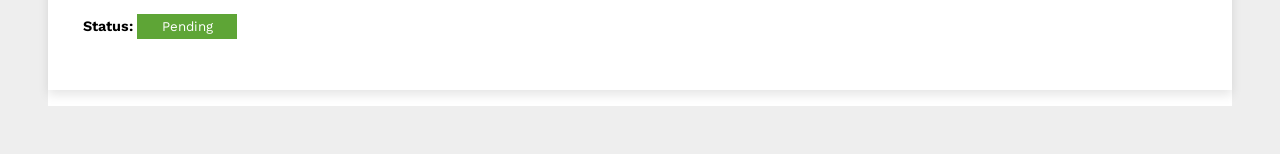
<file: Dashboard/p2p/dashboard/Order-Page/index.html>
<!DOCTYPE html>
<html lang="en">
<head>
    <meta charset="UTF-8">
    <meta http-equiv="X-UA-Compatible" content="IE=edge">
    <meta name="viewport" content="width=device-width, initial-scale=1.0">
    <link rel="stylesheet" href="https://cdnjs.cloudflare.com/ajax/libs/font-awesome/6.3.0/css/all.min.css">
    <link rel="stylesheet" href="fontsawesome/css/all.css">
    <link rel="stylesheet" href="style.css">
    <link rel="stylesheet" href="color.css">
    <title>Order-Page-Tamopei</title>
</head>
<body>
   <main>
        <div class="head-section">
            <div class="button-container">
                <a href="./index.html"><button id="button1" class="button active" onclick="toggleButtons()">Order</button></a>
                <a href="#"><button id="button2" class="button" onclick="toggleButtons()">P2P</button></a>
              </div>
            </div>

          </main>
          <main class="body2">

        <a href="../create trade/index.html">
          <section class="btn-o"><button type="button">Create Order</button></section>  
        </a>  
   <div class="table-section-o">
    <table>
      <thead>
        <tr>
          <th onclick="toggleTable(0)"><i class="fa-regular fa-clock"></i><span>Pending Trade</span></th>
          <th onclick="toggleTable(01)"><i class="fa-solid fa-bolt-lightning"></i><span>Active Trade</span></th>
          <th onclick="toggleTable(1)"><i class="fa-solid fa-ban"></i><span>Disputed Trade</span></th>
          <th onclick="toggleTable(2)"><i class="fa-solid fa-rectangle-xmark"></i></i><span>Cancelled Trade</span></th>
          <th onclick="toggleTable(3)"><i class="fa-solid fa-handshake"></i></i><span>Completed Trade</span></th>
        </tr>
      </thead>
      <tbody>
        <tr>
            <td show colspan="5" class="table-content">
              <div class="table-info">
                <h4>Trade Value: <span class="green-text">4,000 </span>NGN [sell]</h4>
                <h4>Rate: 1 USD/700 NGN</h4>
                <h4>Trade ID: <span class="text-faded">213298</span></h4>
                <h4>Status: <button>Pending</button></h4>
              </div>
              <div class="table-info">
                <h4>Trade Value: <span class="green-text">4,000 </span>NGN [sell]</h4>
                <h4>Rate: 1 USD/700 NGN</h4>
                <h4>Trade ID: <span class="text-faded">213298</span></h4>
                <h4>Status: <button>Pending</button></h4>
              </div>
              <div class="table-info">
                <h4>Trade Value: <span class="green-text">4,000 </span>NGN [sell]</h4>
                <h4>Rate: 1 USD/700 NGN</h4>
                <h4>Trade ID: <span class="text-faded">213298</span></h4>
                <h4>Status: <button>Pending</button></h4>
              </div>
              <div class="table-info">
                <h4>Trade Value: <span class="green-text">4,000 </span>NGN [sell]</h4>
                <h4>Rate: 1 USD/700 NGN</h4>
                <h4>Trade ID: <span class="text-faded">213298</span></h4>
                <h4>Status: <button>Pending</button></h4>
              </div>
              <div class="table-info">
                <h4>Trade Value: <span class="green-text">4,000 </span>NGN [sell]</h4>
                <h4>Rate: 1 USD/700 NGN</h4>
                <h4>Trade ID: <span class="text-faded">213298</span></h4>
                <h4>Status: <button>Pending</button></h4>
              </div>
              <div class="table-info">
                <h4>Trade Value: <span class="green-text">4,000 </span>NGN [sell]</h4>
                <h4>Rate: 1 USD/700 NGN</h4>
                <h4>Trade ID: <span class="text-faded">213298</span></h4>
                <h4>Status: <button>Pending</button></h4>
              </div>
           
            </td>
            <td show colspan="5" class="table-content">
              <div class="table-info">
                <h4>Trade Value: <span class="green-text">4,000 </span>NGN [sell]</h4>
                <h4>Rate: 1 USD/700 NGN</h4>
                <h4>Trade ID: <span class="text-faded">213298</span></h4>
                <h4>Status: <button>Active</button></h4>
              </div>
              <div class="table-info">
                <h4>Trade Value: <span class="green-text">4,000 </span>NGN [sell]</h4>
                <h4>Rate: 1 USD/700 NGN</h4>
                <h4>Trade ID: <span class="text-faded">213298</span></h4>
                <h4>Status: <button>Active</button></h4>
              </div>
              <div class="table-info">
                <h4>Trade Value: <span class="green-text">4,000 </span>NGN [sell]</h4>
                <h4>Rate: 1 USD/700 NGN</h4>
                <h4>Trade ID: <span class="text-faded">213298</span></h4>
                <h4>Status: <button>Active</button></h4>
              </div>
              <div class="table-info">
                <h4>Trade Value: <span class="green-text">4,000 </span>NGN [sell]</h4>
                <h4>Rate: 1 USD/700 NGN</h4>
                <h4>Trade ID: <span class="text-faded">213298</span></h4>
                <h4>Status: <button>Active</button></h4>
              </div>
              <div class="table-info">
                <h4>Trade Value: <span class="green-text">4,000 </span>NGN [sell]</h4>
                <h4>Rate: 1 USD/700 NGN</h4>
                <h4>Trade ID: <span class="text-faded">213298</span></h4>
                <h4>Status: <button>Active</button></h4>
              </div>
              <div class="table-info">
                <h4>Trade Value: <span class="green-text">4,000 </span>NGN [sell]</h4>
                <h4>Rate: 1 USD/700 NGN</h4>
                <h4>Trade ID: <span class="text-faded">213298</span></h4>
                <h4>Status: <button>Active</button></h4>
              </div>
           
            </td>
            <td colspan="5" class="table-content">
              <div class="table-info">
                <h4>Trade Value: <span  class="green-text">3,000 </span>NGN [Buy]</h4>
                <h4>Rate: 1 USD/720 NGN</h4>
                <h4>Trade ID: <span class="text-faded">213297</span></h4>
                <h4>Status: <button>Disputed</button></h4>
              </div>
              <div class="table-info">
                <h4>Trade Value: <span  class="green-text">3,000 </span>NGN [Buy]</h4>
                <h4>Rate: 1 USD/720 NGN</h4>
                <h4>Trade ID: <span class="text-faded">213297</span></h4>
                <h4>Status: <button>Disputed</button></h4>
              </div>
              <div class="table-info">
                <h4>Trade Value: <span  class="green-text">3,000 </span>NGN [Buy]</h4>
                <h4>Rate: 1 USD/720 NGN</h4>
                <h4>Trade ID: <span class="text-faded">213297</span></h4>
                <h4>Status: <button>Disputed</button></h4>
              </div>
              <div class="table-info">
                <h4>Trade Value: <span  class="green-text">3,000 </span>NGN [Buy]</h4>
                <h4>Rate: 1 USD/720 NGN</h4>
                <h4>Trade ID: <span class="text-faded">213297</span></h4>
                <h4>Status: <button>Disputed</button></h4>
              </div>
              <div class="table-info">
                <h4>Trade Value: <span  class="green-text">3,000 </span>NGN [Buy]</h4>
                <h4>Rate: 1 USD/720 NGN</h4>
                <h4>Trade ID: <span class="text-faded">213297</span></h4>
                <h4>Status: <button>Disputed</button></h4>
              </div>
              <div class="table-info">
                <h4>Trade Value: <span  class="green-text">3,000 </span>NGN [Buy]</h4>
                <h4>Rate: 1 USD/720 NGN</h4>
                <h4>Trade ID: <span class="text-faded">213297</span></h4>
                <h4>Status: <button>Disputed</button></h4>
              </div>
            </td>
            <td colspan="5" class="table-content">
              <div class="table-info">
                <h4>Trade Value: <span  class="green-text">2,000 </span>NGN [sell]</h4>
                <h4>Rate: 1 USD/750 NGN</h4>
                <h4>Trade ID: <span class="text-faded">213296</span></h4>
                <h4>Status: <button>Cancelled</button></h4>
              </div>
              <div class="table-info">
                <h4>Trade Value: <span  class="green-text">2,000 </span>NGN [sell]</h4>
                <h4>Rate: 1 USD/750 NGN</h4>
                <h4>Trade ID: <span class="text-faded">213296</span></h4>
                <h4>Status: <button>Cancelled</button></h4>
              </div>
              <div class="table-info">
                <h4>Trade Value: <span  class="green-text">2,000 </span>NGN [sell]</h4>
                <h4>Rate: 1 USD/750 NGN</h4>
                <h4>Trade ID: <span class="text-faded">213296</span></h4>
                <h4>Status: <button>Cancelled</button></h4>
              </div>
              <div class="table-info">
                <h4>Trade Value: <span  class="green-text">2,000 </span>NGN [sell]</h4>
                <h4>Rate: 1 USD/750 NGN</h4>
                <h4>Trade ID: <span class="text-faded">213296</span></h4>
                <h4>Status: <button>Cancelled</button></h4>
              </div>
              <div  class="table-info">
                <h4>Trade Value: <span  class="green-text">2,000 </span>NGN [sell]</h4>
                <h4>Rate: 1 USD/750 NGN</h4>
                <h4>Trade ID: <span class="text-faded">213296</span></h4>
                <h4>Status: <button>Cancelled</button></h4>
              </div>
              <div class="table-info">
                <h4>Trade Value: <span  class="green-text">2,000 </span>NGN [sell]</h4>
                <h4>Rate: 1 USD/750 NGN</h4>
                <h4>Trade ID: <span class="text-faded">213296</span></h4>
                <h4>Status: <button>Cancelled</button></h4>
              </div>
            </td>
            <td colspan="5" class="table-content">
              <div class="table-info">
                <h4>My Wallet: <span class="green-text">NAIRA WALLET</span></h4>
                <h4>Seller Wallet: <span class="green-text">USD WALLET </span></h4>
                <h4>Seller Name: <span class="green-text">@EMMANUELJOJO </span></h4>
                <h4>Trade Value: <span class="green-text">$100 </span> [BUY]</h4>
                <h4>Trade Cost: <span class="green-text">&#x20A6;74,000 </span> </h4>
                <h4>Rate: 1 USD/700 NGN</h4>
                <h4>Fee: $1</h4>
                <h4>Amount Recieved: $99.00</h4>
                <h4>Trade ID: <span class="text-faded">#213298</span></h4>
                <h4>Status: <button>Completed</button></h4>
              </div>
              <div class="table-info">
                <h4>My Wallet: <span class="green-text">NAIRA WALLET</span></h4>
                <h4>Buyer Wallet: <span class="green-text">USD WALLET </span></h4>
                <h4>Buyer Name: <span class="green-text">@EMMANUELJOJO </span></h4>
                <h4>Trade Cost: <span class="green-text">$100 </span> [SELL]</h4>
                <h4>Trade Value: <span class="green-text">&#x20A6;74,000 </span> </h4>
                <h4>Rate: 1 USD/700 NGN</h4>
                <h4>Fee: $1</h4>
                <h4>Amount Recieved: $99.00</h4>
                <h4>Trade ID: <span class="text-faded">#213298</span></h4>
                <h4>Status: <button>Completed</button></h4>
              </div>
              <div class="table-info">
                <h4>Payment Method: <span class="green-text">BANK</span></h4>
                <h4>Buyer Name: <span class="green-text">@EMMANUELJOJO </span></h4>
                <h4>Trade Cost: <span class="green-text">$100 </span> [SELL]</h4>
                <h4>Trade Value: <span class="green-text">&#x20A6;74,000 </span> </h4>
                <h4>Rate: 1 USD/700 NGN</h4>
                <h4>Fee: $1</h4>
                <h4>Amount Recieved: $99.00</h4>
                <h4>Trade ID: <span class="text-faded">#213298</span></h4>
                <h4>Status: <button>Completed</button></h4>
              </div>
              <div class="table-info">
                <h4>Payment Method: <span class="green-text">BANK</span></h4>
                <h4>Seller Name: <span class="green-text">@EMMANUELJOJO </span></h4>
                <h4>Trade Cost: <span class="green-text">$100 </span> [SELL]</h4>
                <h4>Trade Value: <span class="green-text">&#x20A6;74,000 </span> </h4>
                <h4>Rate: 1 USD/700 NGN</h4>
                <h4>Fee: $1</h4>
                <h4>Amount Recieved: $99.00</h4>
                <h4>Trade ID: <span class="text-faded">#213298</span></h4>
                <h4>Status: <button>Completed</button></h4>
              </div>
              <div class="table-info">
                <h4>Trade Value: <span  class="green-text">1,000 </span>NGN [Buy]</h4>
                <h4>Rate: 1 USD/700 NGN</h4>
                <h4>Trade ID: <span class="text-faded">213295</span></h4>
                <h4>Status: <button>Completed</button></h4>
              </div>
              <div class="table-info">
                <h4>Trade Value: <span  class="green-text">1,000 </span>NGN [Buy]</h4>
                <h4>Rate: 1 USD/700 NGN</h4>
                <h4>Trade ID: <span class="text-faded">213295</span></h4>
                <h4>Status: <button>Completed</button></h4>
              </div>
            </td>
        </tr>
      </tbody>
    </table>
     </div>
  </main>
    <script src="./script.js"></script>
</body>
</html>
</file>
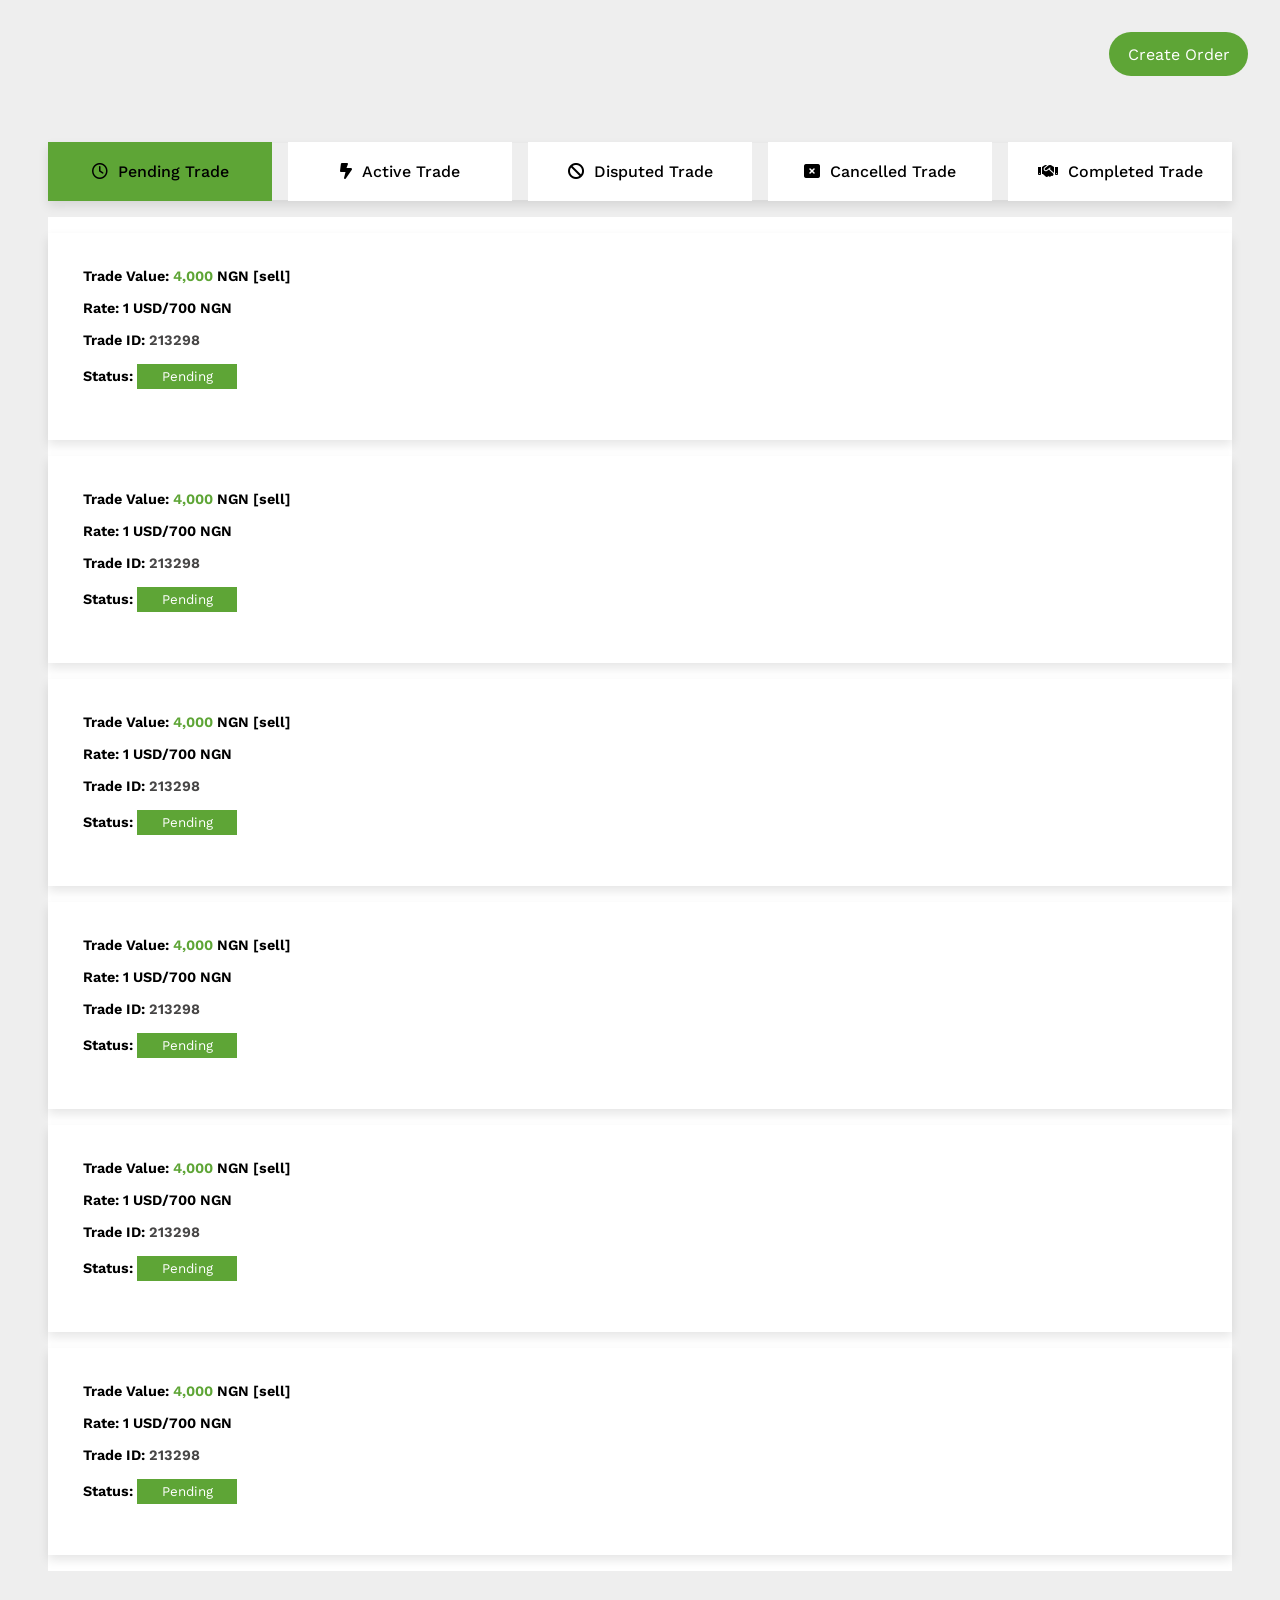
<file: Dashboard/p2p/Order-Page/order p/index.html>
<!DOCTYPE html>
<html lang="en">
<head>
    <meta charset="UTF-8">
    <meta http-equiv="X-UA-Compatible" content="IE=edge">
    <meta name="viewport" content="width=device-width, initial-scale=1.0">
    <link rel="stylesheet" href="https://cdnjs.cloudflare.com/ajax/libs/font-awesome/6.3.0/css/all.min.css">
    <link rel="stylesheet" href="fontsawesome/css/all.css">
    <link rel="stylesheet" href="style.css">
    <link rel="stylesheet" href="color.css">
    <title>Order-Page-Tamopei</title>
</head>
<body>
   <!-- <main>
        <div class="head-section">
            <div class="button-container">
                <a href="./index.html"><button id="button1" class="button active" onclick="toggleButtons()">Order</button></a>
                <a href="#"><button id="button2" class="button" onclick="toggleButtons()">P2P</button></a>
              </div>
            </div>

          </main> -->
          <main class="body2">

        
          <section class="btn-o"><button type="button">Create Order</button></section>    
   <div class="table-section-o">
    <table>
      <thead>
        <tr>
          <th onclick="toggleTable(0)"><i class="fa-regular fa-clock"></i><span>Pending Trade</span></th>
          <th onclick="toggleTable(01)"><i class="fa-solid fa-bolt-lightning"></i><span>Active Trade</span></th>
          <th onclick="toggleTable(1)"><i class="fa-solid fa-ban"></i><span>Disputed Trade</span></th>
          <th onclick="toggleTable(2)"><i class="fa-solid fa-rectangle-xmark"></i></i><span>Cancelled Trade</span></th>
          <th onclick="toggleTable(3)"><i class="fa-solid fa-handshake"></i></i><span>Completed Trade</span></th>
        </tr>
      </thead>
      <tbody>
        <tr>
            <td show colspan="5" class="table-content">
              <div class="table-info">
                <h4>Trade Value: <span class="green-text">4,000 </span>NGN [sell]</h4>
                <h4>Rate: 1 USD/700 NGN</h4>
                <h4>Trade ID: <span class="text-faded">213298</span></h4>
                <h4>Status: <button>Pending</button></h4>
              </div>
              <div class="table-info">
                <h4>Trade Value: <span class="green-text">4,000 </span>NGN [sell]</h4>
                <h4>Rate: 1 USD/700 NGN</h4>
                <h4>Trade ID: <span class="text-faded">213298</span></h4>
                <h4>Status: <button>Pending</button></h4>
              </div>
              <div class="table-info">
                <h4>Trade Value: <span class="green-text">4,000 </span>NGN [sell]</h4>
                <h4>Rate: 1 USD/700 NGN</h4>
                <h4>Trade ID: <span class="text-faded">213298</span></h4>
                <h4>Status: <button>Pending</button></h4>
              </div>
              <div class="table-info">
                <h4>Trade Value: <span class="green-text">4,000 </span>NGN [sell]</h4>
                <h4>Rate: 1 USD/700 NGN</h4>
                <h4>Trade ID: <span class="text-faded">213298</span></h4>
                <h4>Status: <button>Pending</button></h4>
              </div>
              <div class="table-info">
                <h4>Trade Value: <span class="green-text">4,000 </span>NGN [sell]</h4>
                <h4>Rate: 1 USD/700 NGN</h4>
                <h4>Trade ID: <span class="text-faded">213298</span></h4>
                <h4>Status: <button>Pending</button></h4>
              </div>
              <div class="table-info">
                <h4>Trade Value: <span class="green-text">4,000 </span>NGN [sell]</h4>
                <h4>Rate: 1 USD/700 NGN</h4>
                <h4>Trade ID: <span class="text-faded">213298</span></h4>
                <h4>Status: <button>Pending</button></h4>
              </div>
           
            </td>
            <td show colspan="5" class="table-content">
              <div class="table-info">
                <h4>Trade Value: <span class="green-text">4,000 </span>NGN [sell]</h4>
                <h4>Rate: 1 USD/700 NGN</h4>
                <h4>Trade ID: <span class="text-faded">213298</span></h4>
                <h4>Status: <button>Pending</button></h4>
              </div>
              <div class="table-info">
                <h4>Trade Value: <span class="green-text">4,000 </span>NGN [sell]</h4>
                <h4>Rate: 1 USD/700 NGN</h4>
                <h4>Trade ID: <span class="text-faded">213298</span></h4>
                <h4>Status: <button>Pending</button></h4>
              </div>
              <div class="table-info">
                <h4>Trade Value: <span class="green-text">4,000 </span>NGN [sell]</h4>
                <h4>Rate: 1 USD/700 NGN</h4>
                <h4>Trade ID: <span class="text-faded">213298</span></h4>
                <h4>Status: <button>Pending</button></h4>
              </div>
              <div class="table-info">
                <h4>Trade Value: <span class="green-text">4,000 </span>NGN [sell]</h4>
                <h4>Rate: 1 USD/700 NGN</h4>
                <h4>Trade ID: <span class="text-faded">213298</span></h4>
                <h4>Status: <button>Pending</button></h4>
              </div>
              <div class="table-info">
                <h4>Trade Value: <span class="green-text">4,000 </span>NGN [sell]</h4>
                <h4>Rate: 1 USD/700 NGN</h4>
                <h4>Trade ID: <span class="text-faded">213298</span></h4>
                <h4>Status: <button>Pending</button></h4>
              </div>
              <div class="table-info">
                <h4>Trade Value: <span class="green-text">4,000 </span>NGN [sell]</h4>
                <h4>Rate: 1 USD/700 NGN</h4>
                <h4>Trade ID: <span class="text-faded">213298</span></h4>
                <h4>Status: <button>Pending</button></h4>
              </div>
           
            </td>
            <td colspan="5" class="table-content">
              <div class="table-info">
                <h4>Trade Value: <span  class="green-text">3,000 </span>NGN [Buy]</h4>
                <h4>Rate: 1 USD/720 NGN</h4>
                <h4>Trade ID: <span class="text-faded">213297</span></h4>
                <h4>Status: <button>Disputed</button></h4>
              </div>
              <div class="table-info">
                <h4>Trade Value: <span  class="green-text">3,000 </span>NGN [Buy]</h4>
                <h4>Rate: 1 USD/720 NGN</h4>
                <h4>Trade ID: <span class="text-faded">213297</span></h4>
                <h4>Status: <button>Disputed</button></h4>
              </div>
              <div class="table-info">
                <h4>Trade Value: <span  class="green-text">3,000 </span>NGN [Buy]</h4>
                <h4>Rate: 1 USD/720 NGN</h4>
                <h4>Trade ID: <span class="text-faded">213297</span></h4>
                <h4>Status: <button>Disputed</button></h4>
              </div>
              <div class="table-info">
                <h4>Trade Value: <span  class="green-text">3,000 </span>NGN [Buy]</h4>
                <h4>Rate: 1 USD/720 NGN</h4>
                <h4>Trade ID: <span class="text-faded">213297</span></h4>
                <h4>Status: <button>Disputed</button></h4>
              </div>
              <div class="table-info">
                <h4>Trade Value: <span  class="green-text">3,000 </span>NGN [Buy]</h4>
                <h4>Rate: 1 USD/720 NGN</h4>
                <h4>Trade ID: <span class="text-faded">213297</span></h4>
                <h4>Status: <button>Disputed</button></h4>
              </div>
              <div class="table-info">
                <h4>Trade Value: <span  class="green-text">3,000 </span>NGN [Buy]</h4>
                <h4>Rate: 1 USD/720 NGN</h4>
                <h4>Trade ID: <span class="text-faded">213297</span></h4>
                <h4>Status: <button>Disputed</button></h4>
              </div>
            </td>
            <td colspan="5" class="table-content">
              <div class="table-info">
                <h4>Trade Value: <span  class="green-text">2,000 </span>NGN [sell]</h4>
                <h4>Rate: 1 USD/750 NGN</h4>
                <h4>Trade ID: <span class="text-faded">213296</span></h4>
                <h4>Status: <button>Cancelled</button></h4>
              </div>
              <div class="table-info">
                <h4>Trade Value: <span  class="green-text">2,000 </span>NGN [sell]</h4>
                <h4>Rate: 1 USD/750 NGN</h4>
                <h4>Trade ID: <span class="text-faded">213296</span></h4>
                <h4>Status: <button>Cancelled</button></h4>
              </div>
              <div class="table-info">
                <h4>Trade Value: <span  class="green-text">2,000 </span>NGN [sell]</h4>
                <h4>Rate: 1 USD/750 NGN</h4>
                <h4>Trade ID: <span class="text-faded">213296</span></h4>
                <h4>Status: <button>Cancelled</button></h4>
              </div>
              <div class="table-info">
                <h4>Trade Value: <span  class="green-text">2,000 </span>NGN [sell]</h4>
                <h4>Rate: 1 USD/750 NGN</h4>
                <h4>Trade ID: <span class="text-faded">213296</span></h4>
                <h4>Status: <button>Cancelled</button></h4>
              </div>
              <div  class="table-info">
                <h4>Trade Value: <span  class="green-text">2,000 </span>NGN [sell]</h4>
                <h4>Rate: 1 USD/750 NGN</h4>
                <h4>Trade ID: <span class="text-faded">213296</span></h4>
                <h4>Status: <button>Cancelled</button></h4>
              </div>
              <div class="table-info">
                <h4>Trade Value: <span  class="green-text">2,000 </span>NGN [sell]</h4>
                <h4>Rate: 1 USD/750 NGN</h4>
                <h4>Trade ID: <span class="text-faded">213296</span></h4>
                <h4>Status: <button>Cancelled</button></h4>
              </div>
            </td>
            <td colspan="5" class="table-content">
              <div class="table-info">
                <h4>My Wallet: <span class="green-text">NAIRA WALLET</span></h4>
                <h4>Seller Wallet: <span class="green-text">USD WALLET </span></h4>
                <h4>Seller Name: <span class="green-text">@EMMANUELJOJO </span></h4>
                <h4>Trade Value: <span class="green-text">$100 </span> [BUY]</h4>
                <h4>Trade Cost: <span class="green-text">&#x20A6;74,000 </span> </h4>
                <h4>Rate: 1 USD/700 NGN</h4>
                <h4>Fee: $1</h4>
                <h4>Amount Recieved: $99.00</h4>
                <h4>Trade ID: <span class="text-faded">#213298</span></h4>
                <h4>Status: <button>Completed</button></h4>
              </div>
              <div class="table-info">
                <h4>My Wallet: <span class="green-text">NAIRA WALLET</span></h4>
                <h4>Buyer Wallet: <span class="green-text">USD WALLET </span></h4>
                <h4>Buyer Name: <span class="green-text">@EMMANUELJOJO </span></h4>
                <h4>Trade Cost: <span class="green-text">$100 </span> [SELL]</h4>
                <h4>Trade Value: <span class="green-text">&#x20A6;74,000 </span> </h4>
                <h4>Rate: 1 USD/700 NGN</h4>
                <h4>Fee: $1</h4>
                <h4>Amount Recieved: $99.00</h4>
                <h4>Trade ID: <span class="text-faded">#213298</span></h4>
                <h4>Status: <button>Completed</button></h4>
              </div>
              <div class="table-info">
                <h4>Payment Method: <span class="green-text">BANK</span></h4>
                <h4>Buyer Name: <span class="green-text">@EMMANUELJOJO </span></h4>
                <h4>Trade Cost: <span class="green-text">$100 </span> [SELL]</h4>
                <h4>Trade Value: <span class="green-text">&#x20A6;74,000 </span> </h4>
                <h4>Rate: 1 USD/700 NGN</h4>
                <h4>Fee: $1</h4>
                <h4>Amount Recieved: $99.00</h4>
                <h4>Trade ID: <span class="text-faded">#213298</span></h4>
                <h4>Status: <button>Completed</button></h4>
              </div>
              <div class="table-info">
                <h4>Payment Method: <span class="green-text">BANK</span></h4>
                <h4>Seller Name: <span class="green-text">@EMMANUELJOJO </span></h4>
                <h4>Trade Cost: <span class="green-text">$100 </span> [SELL]</h4>
                <h4>Trade Value: <span class="green-text">&#x20A6;74,000 </span> </h4>
                <h4>Rate: 1 USD/700 NGN</h4>
                <h4>Fee: $1</h4>
                <h4>Amount Recieved: $99.00</h4>
                <h4>Trade ID: <span class="text-faded">#213298</span></h4>
                <h4>Status: <button>Completed</button></h4>
              </div>
              <div class="table-info">
                <h4>Trade Value: <span  class="green-text">1,000 </span>NGN [Buy]</h4>
                <h4>Rate: 1 USD/700 NGN</h4>
                <h4>Trade ID: <span class="text-faded">213295</span></h4>
                <h4>Status: <button>Completed</button></h4>
              </div>
              <div class="table-info">
                <h4>Trade Value: <span  class="green-text">1,000 </span>NGN [Buy]</h4>
                <h4>Rate: 1 USD/700 NGN</h4>
                <h4>Trade ID: <span class="text-faded">213295</span></h4>
                <h4>Status: <button>Completed</button></h4>
              </div>
            </td>
        </tr>
      </tbody>
    </table>
     </div>
  </main>
    <script src="./script.js"></script>
</body>
</html>
</file>
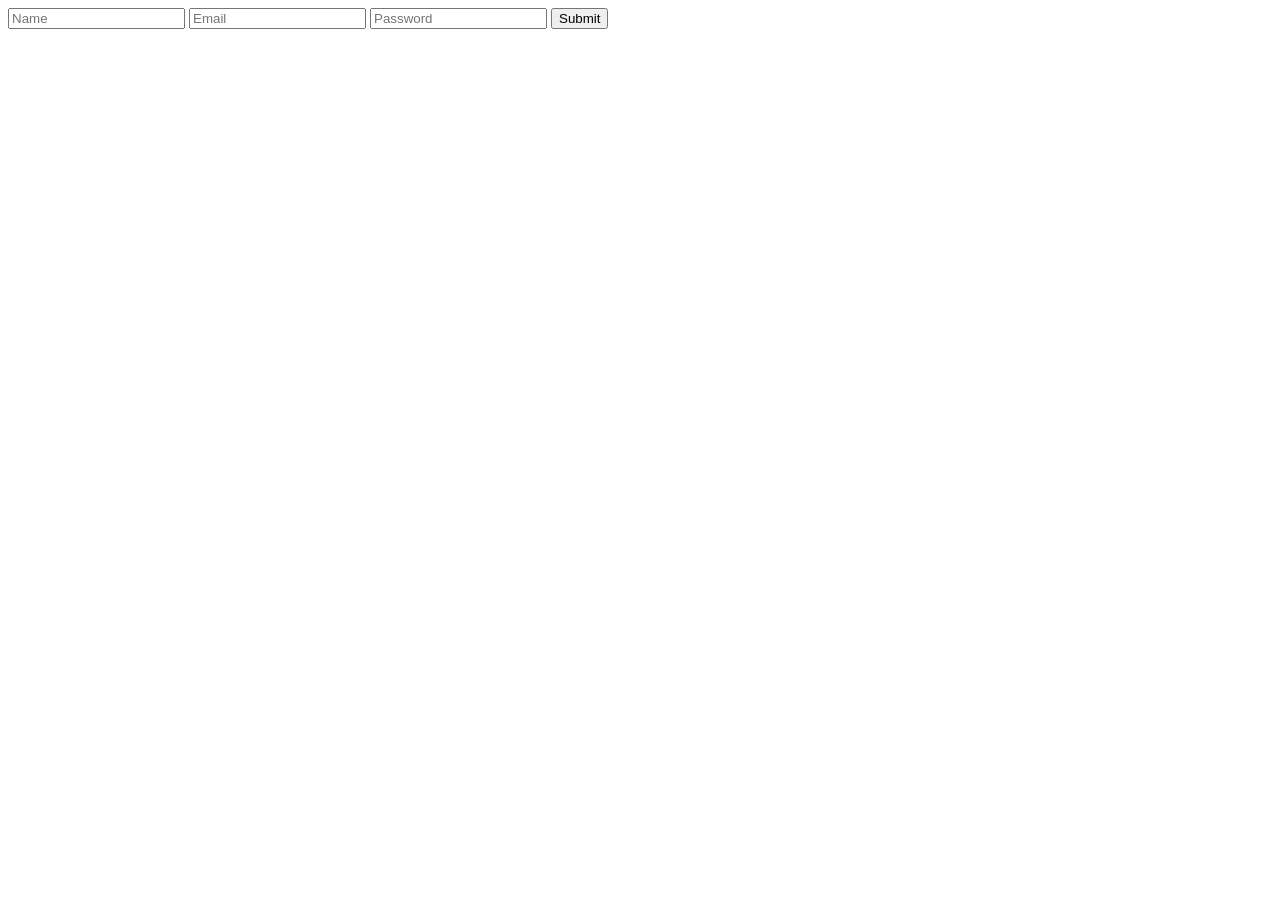
<file: Dashboard/style/settings.html>
<!DOCTYPE html>
<html lang="en">
<head>
	<meta charset="UTF-8">
	<meta http-equiv="X-UA-Compatible" content="IE=edge">
	<meta name="viewport" content="width=device-width, initial-scale=1.0">
	<title>Document</title>
	<!-- <script type="text/javascript" src="https://code.jquery.com/jquery-3.6.4.min.js"></script> -->
</head>
<body>
	<form id="myForm">
		<input type="text" name="name" placeholder="Name">
		<input type="email" name="email" placeholder="Email">
		<input type="password" name="password" placeholder="Password">
		<button type="submit">Submit</button>
	</form>
	<script src="../forms.js"></script>
	<script>


		
	</script>
</body>
</html>
</file>
<file: Dashboard/p2p/addfunds/addfunds.css>
*{
          padding: 0;
          margin: 0;
}
body{
          text-align: center;
          background-color: var(--body);
          box-sizing: border-box;
}
.active{
          border-bottom: 3px solid var(--main-color);
}

.ngnbank, .ngnChipper, .ngnPi{
          display: none;
}
.ghsMobile, .ghsBank, .ghsPi{
          display: none;
}
.usaBank, .usaPaypal, .usaPi{
          display: none;
}
.saBank, .saPaypal, .saPi{
          display: none;
}
.ukBank, .ukPaypal, .ukPi{
          display: none;
}
.add-payment-method-ghs, .add-payment-method-usa, .add-payment-method-sa, .add-payment-method-uk {
          display: none;
}
.add-payment-method-head{
          background-color: var(--white);
          margin: 1rem 0;
}
form {
          margin: auto;
          width: 50%;
          border: 3px solid #f1f1f1;
          padding: 10px;
          background-color: var(--white);
        }
        form h2{
          margin: 1rem 0;
        }
        label {
          font-weight: bold;
        }
        
        input[type=text] {
          width: 100%;
          padding: 12px 20px;
          margin: 8px 0;
          box-sizing: border-box;
          border: 2px solid #ccc;
          border-radius: 4px;
        }
        
        input[type=submit] {
          background-color: #4CAF50;
          color: white;
          padding: 12px 20px;
          border: none;
          border-radius: 4px;
          cursor: pointer;
        }
        
        input[type=submit]:hover {
          background-color: #45a049;
        }


        form {
          display: flex;
          flex-direction: column;
          align-items: center;
          margin-top: 20px;
        }
        
        label, input, select {
          margin-top: 10px;
          font-size: 16px;
        }
        
        input[type="number"], input[type="tel"], select {
          width: 100%;
          padding: 10px;
          border-radius: 5px;
          border: 1px solid #ccc;
        }
        
        button[type="submit"] {
          margin-top: 20px;
          padding: 10px 20px;
          border-radius: 5px;
          border: none;
          background-color: #0072c6;
          color: #fff;
          font-size: 16px;
          cursor: pointer;
        }
        
        button[type="submit"]:hover {
          background-color: #005ea2;
        }


        @media only screen and (max-width: 1000px){

 *{
  padding: 0;
  margin: 0;
 }

form{
  width: 80%;
}







        }
</file>
<file: Dashboard/p2p/addfunds/color.css>
:root{
--body: #eee;
--main-color: #5ea536;
--secondary: #f95738;
--done:green;
--fail:red;
--white:#ffff;
--select: aliceblue;
--input: aliceblue;
--off:grey;
--black:#000000;
--box-shadow: 0 5px 10px rgba(0,0,0,.1);
--dispute: rgb(61, 61, 204);











}
</file>
<file: Dashboard/p2p/addfunds/button.css>
*{
          padding: 0;
          margin: 0;
}
.head-right-box button{
          padding: 1.2rem;
          background-color: var(--white);
          margin-right: .5rem;
          border: 2px solid var(--main-color);
          cursor: pointer;
          border-radius: .47rem;
          /* color: var(--white); */
}
#modal-btn {
          background-color: #4CAF50; 
          border: none;
          color: white;
          padding: 10px 20px;
          text-align: center;
          text-decoration: none;
          display: inline-block;
          font-size: 16px;
          /* margin: 20px; */
          cursor: pointer;
        }
        .pick-btn{
          background-color: var(--white); 
          border: none;
          color: var(--black);
          padding: .7rem;
          text-align: center;
          text-decoration: none;
          display: inline-block;
          font-size: 16px;
          /* margin: 20px; */
          cursor: pointer;
        }
 #button1, #button2{
  padding: .8rem;
  border: 2px solid var(--main-color);
  cursor: pointer;
  background-color: var(--white);

        
}
 /* #button3, #button4{
          padding: .8rem;
          border: 2px solid var(--main-color);
          cursor: pointer;
     
} */
.active{
          /* background-color: var(--main-color); */
          border-bottom: 3px solid var(--main-color);
}
.active1{
          /* background-color: var(--main-color); */
          border-bottom: 3px solid var(--main-color);

}
.small-button{
          padding: 1rem;
          border-radius: .6rem;
          margin: 0;

}
.small-button2{
  padding: 1rem;
  border-radius: .6rem;
  margin: 0;
  
}
#Buy{
          padding: 1rem;
          font-size: 1.5rem;
          background-color: var(--done);
          color: var(--white);
          border: none;
          margin: 0 .5rem;
          cursor: pointer;
          border-radius: .47rem;
}
#Buy:hover{
          background-color: var(--main-color);
          transition: 0.4s ease-in-out;
}
#cancel:hover{
          background-color: var(--secondary);
          transition: 0.4s ease-in-out;    
}
#cancel{
          padding: 1rem;
          font-size: 1rem;
          background-color: var(--fail);
          color: var(--white);
          border: none;
          margin: 0 .5rem; 
          cursor: pointer;
          border-radius: .47rem;
}
#proof-btn{
  padding: .7rem;
  background-color: var(--main-color);
  border: none;
  border-radius: .47rem;
  color: white;
  width: 15%;
  cursor: pointer;
}
.dispute-btn{
  padding: .5rem;
  background-color: var(--dispute);
  border: none;
  border-radius: .2rem;
  color: var(--white);
  margin: 1rem 0;
  cursor: pointer;
}
.btn-proceed a button{
  width: 100%;
  padding: 1rem;
}

@media only screen and (max-width: 1000px){


  .pick-btn{
    font-size: .6rem;
  }

  #modal-btn {
    padding: .3rem .4rem;
    font-size: .7rem;
    margin: 0;
  }




}
</file>
<file: Dashboard/p2p/create trade/create.css>
*{
          padding: 0;
          margin: 0;
}
body{
     background-color: var(--body);     
}


.head-content-c{
          /* border: 2px solid black; */
          display: flex;
          justify-content: space-around;
          padding: 2rem;
}
.btn-c{
         background-color: var(--white);
         border: none;
         padding: 1rem 2.5rem;
         cursor: pointer;

}
.btn-1{
         background-color: var(--main-color);
         color: var(--white);
         border: none;
         padding: 1rem 2.5rem;
         cursor: pointer;
          border-radius: .47rem;
}
main {
          /* border: 2px solid green; */
          padding: 1rem;
          display: flex;
          justify-content: center;

}


#buy{
  background-color: var(--white);
  width: 50%;
  margin: 1rem 0;
}
.content-c{
          /* border: 3px solid red; */
          background-color: var(--white);
          padding: 1rem;
          width: 50%;
}
.currency-c{
          display: flex;
          justify-content: space-between;
          align-items: center;
}
.currency-c select {
          padding: 10px 60px;
          font-size: 16px;
          border: none;
          border-radius: 5px;
          background-color: var(--select);
          color: #333;
          -webkit-appearance: none;
          -moz-appearance: none;
          appearance: none;
          margin: 1rem 0;
          outline: none;
        }
        
        .label1-c   select:focus {
          outline: none;
        }
        
        .label1-c  select option {
          background-color: var(--white);
          color: #333;
          font-size: 1.3rem;
          
        }
        .label1-c  select option:hover{
          background: var(--main-color);
          color: var(--white);
        }
        
        .label1-c  select option:checked {
          background-color: var(--main-color);
          color: var(--white);
        }
      .content-c   input{
          padding: .4rem;
          background-color: var(--input);
          border: none;
          outline: none;
          border-radius: .47rem;
          text-align: center;
          font-size: 1rem;
          margin: 0;
          width: 40%;
}
.content-c input:focus{
  border-bottom: 1px solid var(--main-color);
}
.value-c{
          display: flex;
          justify-content: space-between;
          width: 100%;
          margin: 2rem 0;
          /* border: 2px solid black; */
}
.rate-c{
          margin-right: -4rem;
}
.trade-ammount-c{
          display: flex;
          justify-content: space-between;
          align-items: center;
}
.swap-c{
          margin-right: 2rem;
          font-size: .7rem;
}
.ammount-c{
          text-align: left;
}
.order-limit-c{
          display: flex;
          justify-content: space-between;
          margin: 1rem 0;
          align-items: center;
}
.order-limit-c input{
          width: 90%;
}
.wallet-list-c1{
          /* border: 2px solid red; */
          width: 15%;
          margin: 1rem 0;
          display: none;

}
.wallet-list1-c{
          /* border: 2px solid red; */
          width: 35%;
          margin: 1rem 0;
          display: none;

}
.active{
  /* background-color: var(--main-color); */
  border-bottom: 3px solid var(--main-color);
}
.symbol-c{
          display: flex;
          justify-content: space-between;
          align-items: center;
          margin: .6rem 0;
}
.post-btn{
  text-align: center;
  margin: 1rem 0;
}

@media only screen and (max-width: 1000px){

 

  main{
    padding: 1rem ;
    /* width: 100%; */
    /* border: 2px solid black; */
  }
  .currency-c select{
    width: 60%;
    padding: .2rem;
    font-size: 10px;
    
  }
  .assest-c, .assest1-c{
    margin: 1rem;
    width: 100%;
  }
  .currency-c, .trade-ammount-c{
    flex-direction: column;
    padding: 0;
  }
  .head-content-c{
    padding: 1rem;
  }
  .btn-c{
    padding: 1rem 2rem;
}
.content-c{
  width: 100%;
  margin: 0 1rem;
  padding: 1rem ;
}
.currency-c select {
  padding: 1rem 0;
  font-size: 16px;
}
#buy{
  width: 100%;
}
.content-c   input{
  width: 70%;
}

.trade-ammount-c{
  justify-content: space-around;
}
.ammount-c{
  margin: 1rem 0;
  align-items: center;

}
.rate-c{
  margin: 0;
}
.symbol-c p{
  justify-content: center;
  /* border: 2px solid red; */
  width: 90%;
}
.wallet-list-c1{
  width: 40%;
}

.wallet-list1-c{
          /* border: 2px solid red; */
          width: 85%;
          margin: 1rem 0;
          display: none;

}













}
</file>
<file: Dashboard/p2p/create trade/color.css>
:root{
--body: #eee;
--main-color: #5ea536;
--secondary: #f95738;
--done:green;
--fail:red;
--white:#ffff;
--select: aliceblue;
--input: aliceblue;
--off:grey;
--black:#000000;
--box-shadow: 0 5px 10px rgba(0,0,0,.1);











}
</file>
<file: Dashboard/p2p/popup/popup.css>
*{
          padding: 0;
          margin: 0;
}
body{
          display: flex;
}
.popup-b{
          border: 2px solid red;
          width: 25%;
          padding: 1rem;
          display: flex;
          flex-direction: column;
          justify-content: center;
          align-items: center;
}
.payment-method-head{
          text-align: center;
}
#payment-method1{

          padding: 10px 60px;
          font-size: 16px;
          border: none;
          border-radius: 5px;
          background-color: var(--select);
          color: #333;
          /* -webkit-appearance: none;
          -moz-appearance: none;
          appearance: none; */
          margin: 1rem 0;
          /* text-align: center; */
}
#payment-method1:focus{
          outline: none;
}
.name-details{
          display: flex;
          justify-content: space-between;
          width: 100%;
          margin: 1rem 0;
          font-size: .8rem;
}
.name-details input{
          width: 20%;
          outline: none;
          background-color: var(--input);
}
.btn-proceed{
          display: flex;
          flex-direction: column;
          width: 100%;
}
.btn-proceed button{
          padding: .6rem 3rem;
          margin: .5rem 0;
          cursor: pointer;
          background-color: var(--main-color);
          border: none;
          color: var(--white);
}

.modal-content {
          background-color: #fefefe;
          margin: 15% auto;
          padding: 40px;
          border: 1px solid #888;
          width: 40%; 
          display: flex;
          flex-direction: column;
          align-items: center;
 
        }
        .complete-card{
     
          text-align: center;
          padding: 1rem;
}
.complete-card i{
          padding: .7rem;
          background-color: var(--done);
          color: var(--white);
          border: 2px solid var(--done);
          border-radius: 50%;
          font-size: 8rem;
          margin: 1rem;
}
.complete-card h2{
          color: var(--main-color);
          margin: 1rem 0;
}
.payment-method-bank{
          /* background-image: url(./Tamo\ Pay\ Logo\ png\ 1.jpg); */
          background-repeat: no-repeat;

          
}
</file>
<file: Dashboard/p2p/trade/color.css>
:root{
--body: #eee;
--main-color: #5ea536;
--secondary: #f95738;
--done:green;
--fail:red;
--white:#ffff;
--select: aliceblue;
--input: aliceblue;
--off:grey;
--black:#000000;
--box-shadow: 0 5px 10px rgba(0,0,0,.1);
--dispute: rgb(61, 61, 204);











}
</file>
<file: Dashboard/p2p/dashboard/create trade/create.css>
*{
          padding: 0;
          margin: 0;
}
body{
     background-color: var(--body);     
}


.head-content-c{
          /* border: 2px solid black; */
          display: flex;
          justify-content: space-around;
          padding: 2rem;
}
.btn-c{
         background-color: var(--white);
         border: none;
         padding: 1rem 2.5rem;
         cursor: pointer;

}
.btn-1{
         background-color: var(--main-color);
         color: var(--white);
         border: none;
         padding: 1rem 2.5rem;
         cursor: pointer;
          border-radius: .47rem;
}
main {
          /* border: 2px solid green; */
          padding: 1rem;
          display: flex;
          justify-content: center;

}


#buy{
  background-color: var(--white);
  width: 50%;
  margin: 1rem 0;
}
.content-c{
          /* border: 3px solid red; */
          background-color: var(--white);
          padding: 1rem;
          width: 50%;
}
.currency-c{
          display: flex;
          justify-content: space-between;
          align-items: center;
}
.currency-c select {
          padding: 10px 60px;
          font-size: 16px;
          border: none;
          border-radius: 5px;
          background-color: var(--select);
          color: #333;
          -webkit-appearance: none;
          -moz-appearance: none;
          appearance: none;
          margin: 1rem 0;
          outline: none;
        }
        
        .label1-c   select:focus {
          outline: none;
        }
        
        .label1-c  select option {
          background-color: var(--white);
          color: #333;
          font-size: 1.3rem;
          
        }
        .label1-c  select option:hover{
          background: var(--main-color);
          color: var(--white);
        }
        
        .label1-c  select option:checked {
          background-color: var(--main-color);
          color: var(--white);
        }
      .content-c   input{
          padding: .4rem;
          background-color: var(--input);
          border: none;
          outline: none;
          border-radius: .47rem;
          text-align: center;
          font-size: 1rem;
          margin: 0;
          width: 40%;
}
.content-c input:focus{
  border-bottom: 1px solid var(--main-color);
}
.value-c{
          display: flex;
          justify-content: space-between;
          width: 100%;
          margin: 2rem 0;
          /* border: 2px solid black; */
}
.rate-c{
          margin-right: -4rem;
}
.trade-ammount-c{
          display: flex;
          justify-content: space-between;
          align-items: center;
}
.swap-c{
          margin-right: 2rem;
          font-size: .7rem;
}
.ammount-c{
          text-align: left;
}
.order-limit-c{
          display: flex;
          justify-content: space-between;
          margin: 1rem 0;
          align-items: center;
}
.order-limit-c input{
          width: 90%;
}
.wallet-list-c1{
          /* border: 2px solid red; */
          width: 15%;
          margin: 1rem 0;
          display: none;

}
.wallet-list1-c{
          /* border: 2px solid red; */
          width: 35%;
          margin: 1rem 0;
          display: none;

}
.active{
  /* background-color: var(--main-color); */
  border-bottom: 3px solid var(--main-color);
}
.symbol-c{
          display: flex;
          justify-content: space-between;
          align-items: center;
          margin: .6rem 0;
}
.post-btn{
  text-align: center;
  margin: 1rem 0;
}

@media only screen and (max-width: 1000px){

 

  main{
    padding: 1rem ;
    /* width: 100%; */
    /* border: 2px solid black; */
  }
  .currency-c select{
    width: 60%;
    padding: .2rem;
    font-size: 10px;
    
  }
  .assest-c, .assest1-c{
    margin: 1rem;
    width: 100%;
  }
  .currency-c, .trade-ammount-c{
    flex-direction: column;
    padding: 0;
  }
  .head-content-c{
    padding: 1rem;
  }
  .btn-c{
    padding: 1rem 2rem;
}
.content-c{
  width: 100%;
  margin: 0 1rem;
  padding: 1rem ;
}
.currency-c select {
  padding: 1rem 0;
  font-size: 16px;
}
#buy{
  width: 100%;
}
.content-c   input{
  width: 70%;
}

.trade-ammount-c{
  justify-content: space-around;
}
.ammount-c{
  margin: 1rem 0;
  align-items: center;

}
.rate-c{
  margin: 0;
}
.symbol-c p{
  justify-content: center;
  /* border: 2px solid red; */
  width: 90%;
}
.wallet-list-c1{
  width: 40%;
}

.wallet-list1-c{
          /* border: 2px solid red; */
          width: 85%;
          margin: 1rem 0;
          display: none;

}













}
</file>
<file: Dashboard/p2p/dashboard/create trade/color.css>
:root{
--body: #eee;
--main-color: #5ea536;
--secondary: #f95738;
--done:green;
--fail:red;
--white:#ffff;
--select: aliceblue;
--input: aliceblue;
--off:grey;
--black:#000000;
--box-shadow: 0 5px 10px rgba(0,0,0,.1);











}
</file>
<file: Dashboard/p2p/dashboard/Order-Page/style.css>
@import url('https://fonts.googleapis.com/css2?family=Work+Sans:ital,wght@0,100;0,200;0,300;0,400;0,500;0,600;0,700;0,800;0,900;1,200;1,400;1,500&display=swap');
*{
    padding: 0;
    margin: 0;
    box-sizing: border-box;
    font-family: 'Work Sans', sans-serif;
}
body{
  background-color: var(--body);
}

main{
    margin: 2rem;
}



.button-container {
    display: flex;
    justify-content: center;
    align-items: center;
}
  
  .button {
    display: inline-block;
    padding: 1rem 2rem;
    background: #FFFFFF;
    width: 100%;
    /* height: 44px; */
    border: none;
    font-style: normal;
    font-weight: 400;
    font-size: 16px;
    text-align: center;
    color: #5EA536;
    transition: 0.1s ease-in-out;
    margin-bottom: 50px;
    border: 1px solid rgba(62, 137, 20, 0.6);
  }
  
  .button.active {
    background-color: #5EA536;
    color: #FFFFFF;
  }


section.btn-o {
   text-align: right;
}

section button{
    float: right;
    background: #5EA536;
    border-radius: 50px;
    width: 139px;
    height: 44px;
    border: none;
    font-style: normal;
    font-weight: 400;
    font-size: 16px;
    text-align: center;
    color: #FFFFFF;
    transition: 0.1s ease-in-out;
    margin-bottom: 50px;
}

/* tABLEsection */
.table-section-o table{
    border-collapse: separate;
    width: 100%;
    border-radius: 4.56604px;
    border-spacing: 1rem;
  }
  .table-section-o thead{
    background-color: var(--white);
    box-shadow: var(--box-shadow);
    width: 100%;
    margin-bottom: 1rem;
  }
  .table-section-o th {
    text-align: center;
    color: black;
    padding: 20px;
    /* border: 1px solid rgba(62, 137, 20, 0.6); */
    font-family: 'Work Sans', sans-serif;
    font-style: normal;
    font-weight: 500;
    cursor: pointer;
    font-size: 1rem;
    margin-bottom: 1rem;
    width: 20%;
  }
  


  .table-section-o th.active {
    background-color: #5EA536;
    color: black;
  }

  .table-section-o table th i {
    margin-right: 10px;
  }
  .table-section-o tr{
    padding: 0;
    margin: 1rem 0;
    
  }
  .table-section-o td{
    font-size: 0.8rem;
  }
  
  .table-content {
    display: none;
    width: 100%;
  }
  
  .table-content.show {
    display: block;
    text-align: left;
    /* padding: 35px ; */
    /* border: 1px solid rgba(62, 137, 20, 0.6); */
    font-family: 'Work Sans', sans-serif;
    font-style: normal;
    font-weight: 500;
    background-color: #FFFFFF;
    color: black;
    display: table-cell;
    /* width: 100%; */
  }

  .table-info h4{
    margin-bottom: 1rem;
    font-family: 'Work Sans', sans-serif;
    font-style: normal;
    font-weight: 650;
    font-size: 0.9rem;
  }

  .table-info h4 span.green-text{
    color: #5EA536;
  }

  .table-info h4 span.text-faded{
    color: rgb(70, 69, 69);
  }

  .table-info h4 button{
    background: #5EA536;
    width: 100px;
    height: 25px;
    border: none;
    font-style: normal;
    font-weight: 400;
    text-align: center;
    color: #FFFFFF;
  }
.table-info{
  border: 1px solid #5EA536;
  padding: 35px;
  margin: 1rem 0;
  border: none;
  background-color: var(--white);
  box-shadow: var(--box-shadow);
}







  @media only screen and (max-width: 1000px) {
   
    main {
        margin: 0;
    }

    .table-section{
        margin: 0;
        padding: 0;
    }

   .table-section-o table th span{
      display: none;
    }

    .button-container{
      margin: 0;
      width: 100%;
    }

    section button{
      margin: 1rem;
    }
    .button{
      margin: 1rem 0;
      width: 90%;
    }
    section.btn-o {
      text-align: center;
      width: 100%;
   }
    section button{
      
      float: none;
      width: 40%;
     
  }
  .table-section-o table{
    width: 100%;
    border-spacing: .3rem;
  }
  .table-section-o thead{
    background-color: var(--white);
    box-shadow: var(--box-shadow);
    width: 60%;
    margin-bottom: 1rem;
  }
  .table-section-o th {
    padding: .5rem;
   
    width: 20%;
  }
  .table-section-o table th i {
    margin-right: 0;
  }

  .table-content {
    display: none;
    width: 80%;
  }
.table-info{
  border: 1px solid #5EA536;
  padding: 1rem;
  margin: 1rem 0;
  border: none;
  background-color: var(--white);
  box-shadow: var(--box-shadow);
}

















}
</file>
<file: Dashboard/p2p/dashboard/Order-Page/color.css>
:root{
--body: #eee;
--main-color: #5ea536;
--secondary: #f95738;
--done:green;
--fail:red;
--white:#ffff;
--select: aliceblue;
--input: aliceblue;
--off:grey;
--black:#000000;
--box-shadow: 0 5px 10px rgba(0,0,0,.1);











}
</file>
<file: Dashboard/p2p/Order-Page/order p/style.css>
@import url('https://fonts.googleapis.com/css2?family=Work+Sans:ital,wght@0,100;0,200;0,300;0,400;0,500;0,600;0,700;0,800;0,900;1,200;1,400;1,500&display=swap');
*{
    padding: 0;
    margin: 0;
    box-sizing: border-box;
    font-family: 'Work Sans', sans-serif;
}
body{
  background-color: var(--body);
}

main{
    margin: 2rem;
}



.button-container {
    display: flex;
    justify-content: center;
    align-items: center;
}
  
  .button {
    display: inline-block;
    padding: 1rem 2rem;
    background: #FFFFFF;
    width: 100%;
    /* height: 44px; */
    border: none;
    font-style: normal;
    font-weight: 400;
    font-size: 16px;
    text-align: center;
    color: #5EA536;
    transition: 0.1s ease-in-out;
    margin-bottom: 50px;
    border: 1px solid rgba(62, 137, 20, 0.6);
  }
  
  .button.active {
    background-color: #5EA536;
    color: #FFFFFF;
  }


section.btn-o {
   text-align: right;
}

section button{
    float: right;
    background: #5EA536;
    border-radius: 50px;
    width: 139px;
    height: 44px;
    border: none;
    font-style: normal;
    font-weight: 400;
    font-size: 16px;
    text-align: center;
    color: #FFFFFF;
    transition: 0.1s ease-in-out;
    margin-bottom: 50px;
}

/* tABLEsection */
.table-section-o table{
    border-collapse: separate;
    width: 100%;
    border-radius: 4.56604px;
    border-spacing: 1rem;
  }
  .table-section-o thead{
    background-color: var(--white);
    box-shadow: var(--box-shadow);
    width: 100%;
    margin-bottom: 1rem;
  }
  .table-section-o th {
    text-align: center;
    color: black;
    padding: 20px;
    /* border: 1px solid rgba(62, 137, 20, 0.6); */
    font-family: 'Work Sans', sans-serif;
    font-style: normal;
    font-weight: 500;
    cursor: pointer;
    font-size: 1rem;
    margin-bottom: 1rem;
    width: 20%;
  }
  


  .table-section-o th.active {
    background-color: #5EA536;
    color: black;
  }

  .table-section-o table th i {
    margin-right: 10px;
  }
  .table-section-o tr{
    padding: 0;
    margin: 1rem 0;
    
  }
  .table-section-o td{
    font-size: 0.8rem;
  }
  
  .table-content {
    display: none;
    width: 100%;
  }
  
  .table-content.show {
    display: block;
    text-align: left;
    /* padding: 35px ; */
    /* border: 1px solid rgba(62, 137, 20, 0.6); */
    font-family: 'Work Sans', sans-serif;
    font-style: normal;
    font-weight: 500;
    background-color: #FFFFFF;
    color: black;
    display: table-cell;
    /* width: 100%; */
  }

  .table-info h4{
    margin-bottom: 1rem;
    font-family: 'Work Sans', sans-serif;
    font-style: normal;
    font-weight: 650;
    font-size: 0.9rem;
  }

  .table-info h4 span.green-text{
    color: #5EA536;
  }

  .table-info h4 span.text-faded{
    color: rgb(70, 69, 69);
  }

  .table-info h4 button{
    background: #5EA536;
    width: 100px;
    height: 25px;
    border: none;
    font-style: normal;
    font-weight: 400;
    text-align: center;
    color: #FFFFFF;
  }
.table-info{
  border: 1px solid #5EA536;
  padding: 35px;
  margin: 1rem 0;
  border: none;
  background-color: var(--white);
  box-shadow: var(--box-shadow);
}







  @media only screen and (max-width: 1000px) {
   
    main {
        margin: 0;
    }

    .table-section{
        margin: 0;
        padding: 0;
    }

   .table-section-o table th span{
      display: none;
    }

    .button-container{
      margin: 0;
      width: 100%;
    }

    section button{
      margin: 1rem;
    }
    .button{
      margin: 1rem 0;
      width: 90%;
    }
    section.btn-o {
      text-align: center;
      width: 100%;
   }
    section button{
      
      float: none;
      width: 40%;
     
  }
  .table-section-o table{
    width: 100%;
    border-spacing: .3rem;
  }
  .table-section-o thead{
    background-color: var(--white);
    box-shadow: var(--box-shadow);
    width: 60%;
    margin-bottom: 1rem;
  }
  .table-section-o th {
    padding: .5rem;
   
    width: 20%;
  }
  .table-section-o table th i {
    margin-right: 0;
  }

  .table-content {
    display: none;
    width: 80%;
  }
.table-info{
  border: 1px solid #5EA536;
  padding: 1rem;
  margin: 1rem 0;
  border: none;
  background-color: var(--white);
  box-shadow: var(--box-shadow);
}

















}
</file>
<file: Dashboard/p2p/Order-Page/order p/color.css>
:root{
--body: #eee;
--main-color: #5ea536;
--secondary: #f95738;
--done:green;
--fail:red;
--white:#ffff;
--select: aliceblue;
--input: aliceblue;
--off:grey;
--black:#000000;
--box-shadow: 0 5px 10px rgba(0,0,0,.1);











}
</file>
